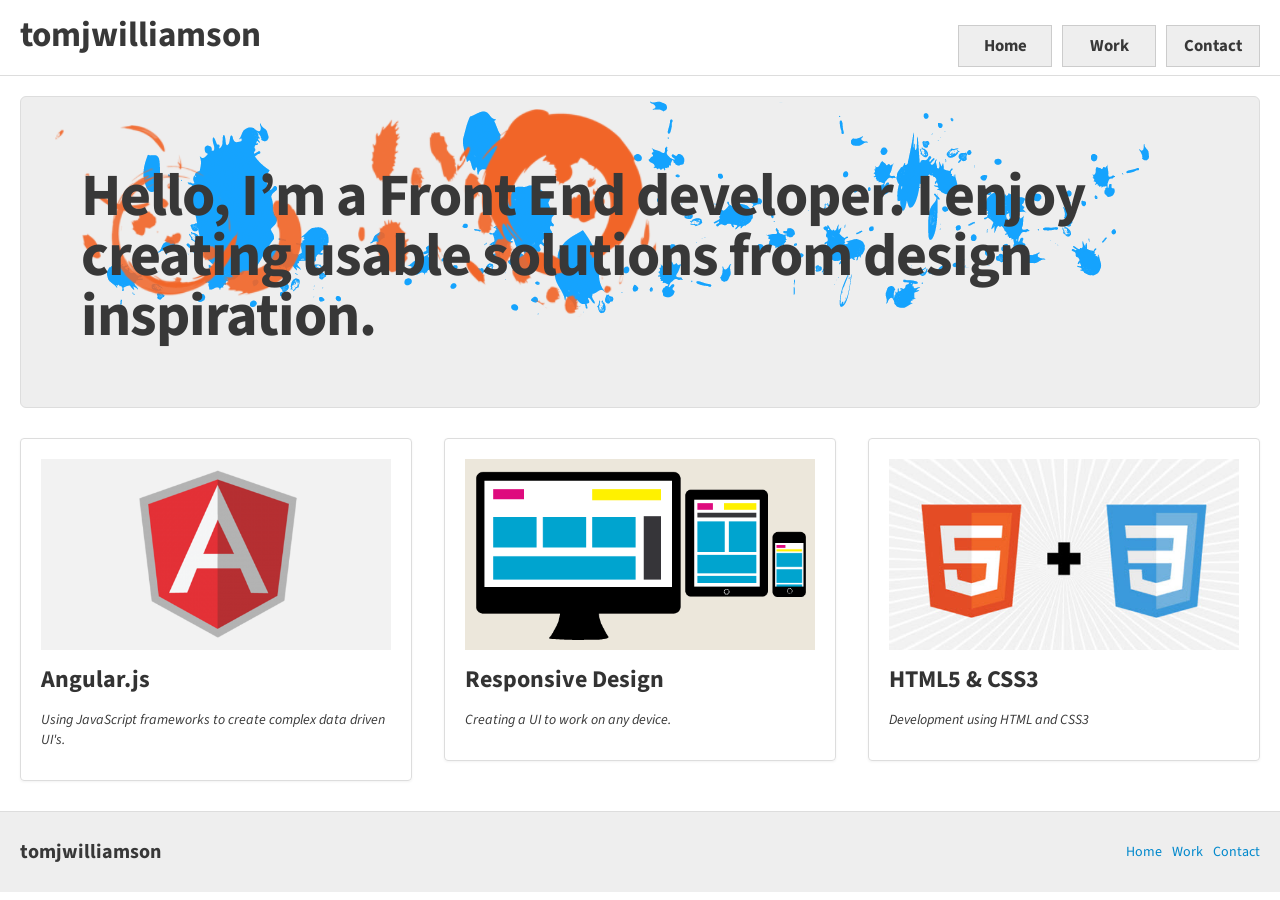
<file: index.html>
<!DOCTYPE HTML>
<html>
<head>
<meta charset="utf-8">
<title>tomjwilliamson - Front End Developer - Home</title>

<meta name="viewport" content="width=device-width, initial-scale=1.0">
<link href='http://fonts.googleapis.com/css?family=Source+Sans+Pro:400,700,400italic,700italic' rel='stylesheet' type='text/css'>

<link rel="stylesheet" href="css/stylesheet.css" type="text/css" />
<script type="text/javascript" src="https://ajax.googleapis.com/ajax/libs/jquery/1.7.1/jquery.min.js"></script>
<script type="text/javascript" src="lib/less-1.3.0.min.js"></script>
<script type="text/javascript" src="lib/bootstrap/js/bootstrap.min.js"></script>
<script type="text/javascript" src="lib/bootstrap/js/bootstrap-collapse.js"></script>
<script type="text/javascript" src="/lib/modernizr.custom.js"></script>

</head>

<body>

	<section class="container-fluid clear indexPageWrapper">
		<div class="row-fluid">
			<div class="span12">
				<div class="row-fluid">
					<header class="header">
						<div class="navbar">
							<span class="pull-left logoText"><a href="/">tomjwilliamson</a></span>
							<div class="navbar-innerEdit pull-right">
								<div class="container">

									 <!-- .btn-navbar is used as the toggle for collapsed navbar content -->
									<!--<a class="btn btn-navbar" data-toggle="collapse" data-target=".nav-collapse">
									<span class="icon-bar"></span>
									<span class="icon-bar"></span>
									<span class="icon-bar"></span>
									</a>

									<div class="nav-collapse">-->
										<ul class="navEdit">
											<li><a href="/">Home</a></li>
											<li class="active"><a href="/work.html">Work</a></li>
											<li><a href="/contact.html">Contact</a></li>
										</ul>
									<!--</div>-->
								</div>
							</div>
						</div>
					</header>

					<div class="hero-unit">
						<h1>Hello, I’m a Front End developer. I enjoy creating usable solutions from design inspiration.</h1>
					</div>

					<ul class="thumbnails">
						<li class="span4">
							<div class="thumbnail">
								<img src="images/angular.png" alt="Angular logo" />
								<h3>Angular.js</h3>
								<p>Using JavaScript frameworks to create complex data driven UI's.</p>
							</div>
						</li>
						<li class="span4">
							<div class="thumbnail">
								<img src="images/responsive-web-design.png" alt="responsive design" />
								<h3>Responsive Design</h3>
								<p>Creating a UI to work on any device.</p>
							</div>
						</li>
						<li class="span4">
							<div class="thumbnail">
								<img src="images/html5Css3.png" alt="html5 css3" />
								<h3>HTML5 &amp; CSS3</h3>
								<p>Development using HTML and CSS3</p>
							</div>
						</li>

					</ul>


				</div>
			</div>
		</div>
	</section>
	<footer class="clear footer">
		<div class="container-fluid">
			<div class="row-fluid">
				<div class="span3">
					<span>tomjwilliamson</span>
				</div>
				<div class="span9">
					<ul class="nav pull-right">
						<li class="active"><a href="/">Home</a></li>
						<li><a href="/work.html">Work</a></li>
						<li><a href="/contact.html">Contact</a></li>
					</ul>
				</div>
			</div>
		</div>
	</footer>



</body>
</html>
</file>
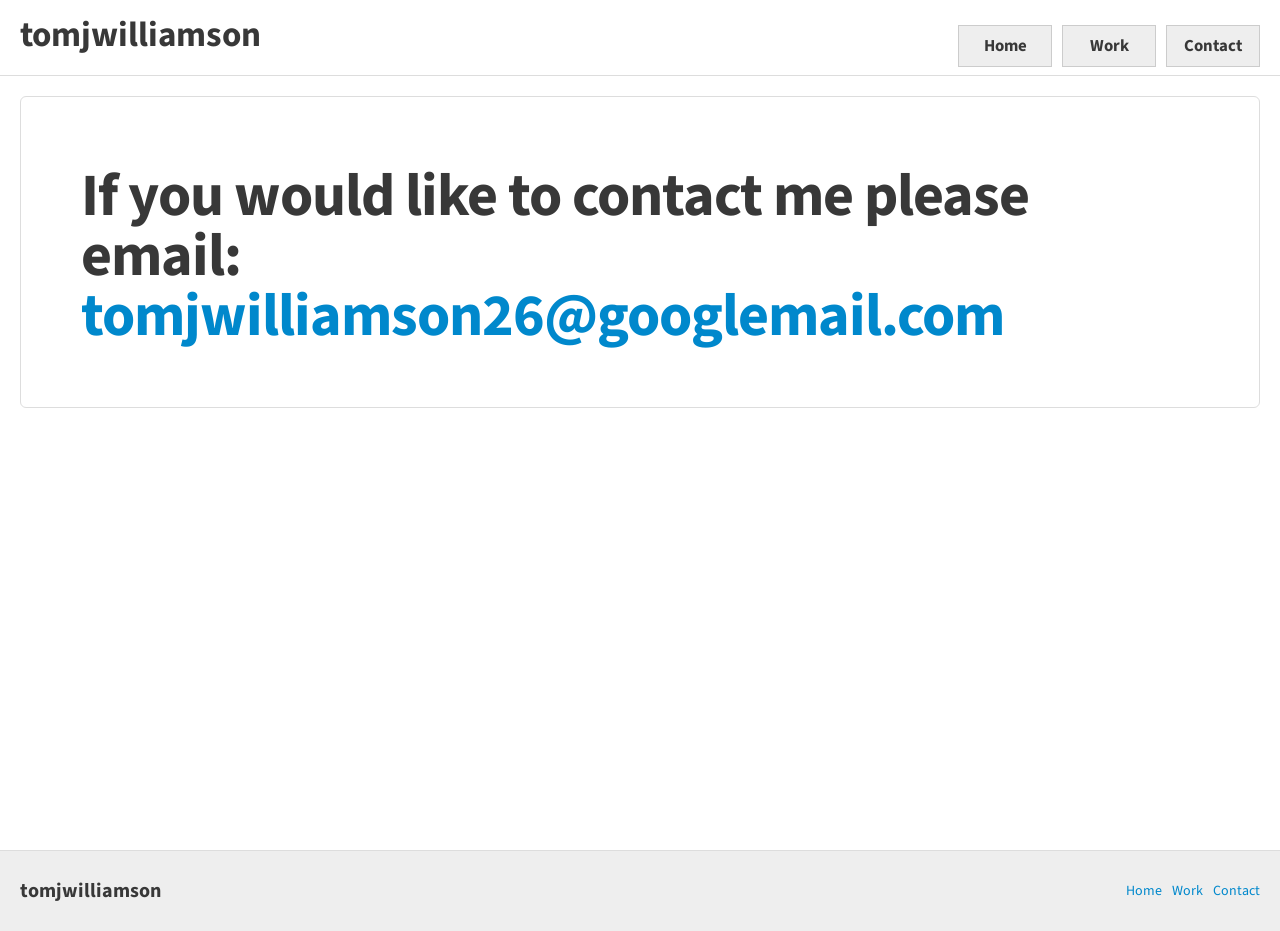
<file: contact.html>
<!DOCTYPE HTML>
<html>
<head>
<meta charset="utf-8">
<title>tomjwilliamson - Front End Developer - Home</title>

<meta name="viewport" content="width=device-width, initial-scale=1.0">
<link href='http://fonts.googleapis.com/css?family=Source+Sans+Pro:400,700,400italic,700italic' rel='stylesheet' type='text/css'>

<link rel="stylesheet" href="css/stylesheet.css" type="text/css" />
<script type="text/javascript" src="https://ajax.googleapis.com/ajax/libs/jquery/1.7.1/jquery.min.js"></script>
<script type="text/javascript" src="lib/less-1.3.0.min.js"></script>
<script type="text/javascript" src="lib/bootstrap/js/bootstrap.min.js"></script>
<script type="text/javascript" src="lib/bootstrap/js/bootstrap-collapse.js"></script>
<script type="text/javascript" src="/lib/modernizr.custom.js"></script>

</head>

<body>
	<div class="wrap">	
	<section class="container-fluid clear">
		<div class="row-fluid">
			<div class="span12">				
				<div class="row-fluid">
					<header class="header">				
						<div class="navbar">
							<span class="pull-left logoText"><a href="/">tomjwilliamson</a></span>
							<div class="navbar-innerEdit pull-right">
								<div class="container">
									
									 <!-- .btn-navbar is used as the toggle for collapsed navbar content -->
									<!--<a class="btn btn-navbar" data-toggle="collapse" data-target=".nav-collapse">
									<span class="icon-bar"></span>
									<span class="icon-bar"></span>
									<span class="icon-bar"></span>
									</a>
									
									<div class="nav-collapse">-->
										<ul class="navEdit">
											<li><a href="/">Home</a></li>
											<li class="active"><a href="/work.html">Work</a></li>
											<li><a href="/contact.html">Contact</a></li>
										</ul>
									<!--</div>-->
								</div>
							</div>
						</div>
					</header>
					
					
					<div class="hero-unit contactPage">
						<h1>If you would like to contact me please email:<br />
						<a href="mailto:tomjwilliamson26@googlemail.com">tomjwilliamson26@googlemail.com</a></h1>
					</div>
					
					
					
					
					
				</div>
			</div>
		</div>
	</section>
	</div>
	<footer class="clear footer">
		<div class="container-fluid">
			<div class="row-fluid">
				<div class="span3">
					<span>tomjwilliamson</span>
				</div>
				<div class="span9">
					<ul class="nav pull-right">
						<li class="active"><a href="/">Home</a></li>
						<li><a href="/work.html">Work</a></li>
						<li><a href="/contact.html">Contact</a></li>
					</ul>
				</div>
			</div>
		</div>
	</footer>



</body>
</html>
</file>
<file: css/stylesheet.css>
article,aside,details,figcaption,figure,footer,header,hgroup,nav,section{display:block;}
audio,canvas,video{display:inline-block;*display:inline;*zoom:1;}
audio:not([controls]){display:none;}
html{font-size:100%;-webkit-text-size-adjust:100%;-ms-text-size-adjust:100%;}
a:focus{outline:thin dotted #333;outline:5px auto -webkit-focus-ring-color;outline-offset:-2px;}
a:hover,a:active{outline:0;}
sub,sup{position:relative;font-size:75%;line-height:0;vertical-align:baseline;}
sup{top:-0.5em;}
sub{bottom:-0.25em;}
img{max-width:100%;height:auto;vertical-align:middle;border:0;-ms-interpolation-mode:bicubic;}
#map_canvas img{max-width:none;}
button,input,select,textarea{margin:0;font-size:100%;vertical-align:middle;}
button,input{*overflow:visible;line-height:normal;}
button::-moz-focus-inner,input::-moz-focus-inner{padding:0;border:0;}
button,input[type="button"],input[type="reset"],input[type="submit"]{cursor:pointer;-webkit-appearance:button;}
input[type="search"]{-webkit-box-sizing:content-box;-moz-box-sizing:content-box;box-sizing:content-box;-webkit-appearance:textfield;}
input[type="search"]::-webkit-search-decoration,input[type="search"]::-webkit-search-cancel-button{-webkit-appearance:none;}
textarea{overflow:auto;vertical-align:top;}
.clearfix{*zoom:1;}.clearfix:before,.clearfix:after{display:table;content:"";line-height:0;}
.clearfix:after{clear:both;}
.hide-text{font:0/0 a;color:transparent;text-shadow:none;background-color:transparent;border:0;}
.input-block-level{display:block;width:100%;min-height:30px;-webkit-box-sizing:border-box;-moz-box-sizing:border-box;box-sizing:border-box;}
body{margin:0;font-family:"Helvetica Neue",Helvetica,Arial,sans-serif;font-size:14px;line-height:20px;color:#333333;background-color:#ffffff;}
a{color:#0088cc;text-decoration:none;}
a:hover{color:#005580;text-decoration:underline;}
.img-rounded{-webkit-border-radius:6px;-moz-border-radius:6px;border-radius:6px;}
.img-polaroid{padding:4px;background-color:#fff;border:1px solid #ccc;border:1px solid rgba(0, 0, 0, 0.2);-webkit-box-shadow:0 1px 3px rgba(0, 0, 0, 0.1);-moz-box-shadow:0 1px 3px rgba(0, 0, 0, 0.1);box-shadow:0 1px 3px rgba(0, 0, 0, 0.1);}
.img-circle{-webkit-border-radius:500px;-moz-border-radius:500px;border-radius:500px;}
.row{margin-left:-20px;*zoom:1;}.row:before,.row:after{display:table;content:"";line-height:0;}
.row:after{clear:both;}
.row:before,.row:after{display:table;content:"";line-height:0;}
.row:after{clear:both;}
[class*="span"]{float:left;margin-left:20px;}
.container,.navbar-static-top .container,.navbar-fixed-top .container,.navbar-fixed-bottom .container{width:940px;}
.span12{width:940px;}
.span11{width:860px;}
.span10{width:780px;}
.span9{width:700px;}
.span8{width:620px;}
.span7{width:540px;}
.span6{width:460px;}
.span5{width:380px;}
.span4{width:300px;}
.span3{width:220px;}
.span2{width:140px;}
.span1{width:60px;}
.offset12{margin-left:980px;}
.offset11{margin-left:900px;}
.offset10{margin-left:820px;}
.offset9{margin-left:740px;}
.offset8{margin-left:660px;}
.offset7{margin-left:580px;}
.offset6{margin-left:500px;}
.offset5{margin-left:420px;}
.offset4{margin-left:340px;}
.offset3{margin-left:260px;}
.offset2{margin-left:180px;}
.offset1{margin-left:100px;}
.row{margin-left:-20px;*zoom:1;}.row:before,.row:after{display:table;content:"";line-height:0;}
.row:after{clear:both;}
.row:before,.row:after{display:table;content:"";line-height:0;}
.row:after{clear:both;}
[class*="span"]{float:left;margin-left:20px;}
.container,.navbar-static-top .container,.navbar-fixed-top .container,.navbar-fixed-bottom .container{width:940px;}
.span12{width:940px;}
.span11{width:860px;}
.span10{width:780px;}
.span9{width:700px;}
.span8{width:620px;}
.span7{width:540px;}
.span6{width:460px;}
.span5{width:380px;}
.span4{width:300px;}
.span3{width:220px;}
.span2{width:140px;}
.span1{width:60px;}
.offset12{margin-left:980px;}
.offset11{margin-left:900px;}
.offset10{margin-left:820px;}
.offset9{margin-left:740px;}
.offset8{margin-left:660px;}
.offset7{margin-left:580px;}
.offset6{margin-left:500px;}
.offset5{margin-left:420px;}
.offset4{margin-left:340px;}
.offset3{margin-left:260px;}
.offset2{margin-left:180px;}
.offset1{margin-left:100px;}
.row-fluid{width:100%;*zoom:1;}.row-fluid:before,.row-fluid:after{display:table;content:"";line-height:0;}
.row-fluid:after{clear:both;}
.row-fluid:before,.row-fluid:after{display:table;content:"";line-height:0;}
.row-fluid:after{clear:both;}
.row-fluid [class*="span"]{display:block;width:100%;min-height:30px;-webkit-box-sizing:border-box;-moz-box-sizing:border-box;box-sizing:border-box;float:left;margin-left:2.127659574468085%;*margin-left:2.074468085106383%;}
.row-fluid [class*="span"]:first-child{margin-left:0;}
.row-fluid .span12{width:100%;*width:99.94680851063829%;}
.row-fluid .span11{width:91.48936170212765%;*width:91.43617021276594%;}
.row-fluid .span10{width:82.97872340425532%;*width:82.92553191489361%;}
.row-fluid .span9{width:74.46808510638297%;*width:74.41489361702126%;}
.row-fluid .span8{width:65.95744680851064%;*width:65.90425531914893%;}
.row-fluid .span7{width:57.44680851063829%;*width:57.39361702127659%;}
.row-fluid .span6{width:48.93617021276595%;*width:48.88297872340425%;}
.row-fluid .span5{width:40.42553191489362%;*width:40.37234042553192%;}
.row-fluid .span4{width:31.914893617021278%;*width:31.861702127659576%;}
.row-fluid .span3{width:23.404255319148934%;*width:23.351063829787233%;}
.row-fluid .span2{width:14.893617021276595%;*width:14.840425531914894%;}
.row-fluid .span1{width:6.382978723404255%;*width:6.329787234042553%;}
.row-fluid .offset12{margin-left:104.25531914893617%;*margin-left:104.14893617021275%;}
.row-fluid .offset12:first-child{margin-left:102.12765957446808%;*margin-left:102.02127659574467%;}
.row-fluid .offset11{margin-left:95.74468085106382%;*margin-left:95.6382978723404%;}
.row-fluid .offset11:first-child{margin-left:93.61702127659574%;*margin-left:93.51063829787232%;}
.row-fluid .offset10{margin-left:87.23404255319149%;*margin-left:87.12765957446807%;}
.row-fluid .offset10:first-child{margin-left:85.1063829787234%;*margin-left:84.99999999999999%;}
.row-fluid .offset9{margin-left:78.72340425531914%;*margin-left:78.61702127659572%;}
.row-fluid .offset9:first-child{margin-left:76.59574468085106%;*margin-left:76.48936170212764%;}
.row-fluid .offset8{margin-left:70.2127659574468%;*margin-left:70.10638297872339%;}
.row-fluid .offset8:first-child{margin-left:68.08510638297872%;*margin-left:67.9787234042553%;}
.row-fluid .offset7{margin-left:61.70212765957446%;*margin-left:61.59574468085106%;}
.row-fluid .offset7:first-child{margin-left:59.574468085106375%;*margin-left:59.46808510638297%;}
.row-fluid .offset6{margin-left:53.191489361702125%;*margin-left:53.085106382978715%;}
.row-fluid .offset6:first-child{margin-left:51.063829787234035%;*margin-left:50.95744680851063%;}
.row-fluid .offset5{margin-left:44.68085106382979%;*margin-left:44.57446808510638%;}
.row-fluid .offset5:first-child{margin-left:42.5531914893617%;*margin-left:42.4468085106383%;}
.row-fluid .offset4{margin-left:36.170212765957444%;*margin-left:36.06382978723405%;}
.row-fluid .offset4:first-child{margin-left:34.04255319148936%;*margin-left:33.93617021276596%;}
.row-fluid .offset3{margin-left:27.659574468085104%;*margin-left:27.5531914893617%;}
.row-fluid .offset3:first-child{margin-left:25.53191489361702%;*margin-left:25.425531914893618%;}
.row-fluid .offset2{margin-left:19.148936170212764%;*margin-left:19.04255319148936%;}
.row-fluid .offset2:first-child{margin-left:17.02127659574468%;*margin-left:16.914893617021278%;}
.row-fluid .offset1{margin-left:10.638297872340425%;*margin-left:10.53191489361702%;}
.row-fluid .offset1:first-child{margin-left:8.51063829787234%;*margin-left:8.404255319148938%;}
.row-fluid{width:100%;*zoom:1;}.row-fluid:before,.row-fluid:after{display:table;content:"";line-height:0;}
.row-fluid:after{clear:both;}
.row-fluid:before,.row-fluid:after{display:table;content:"";line-height:0;}
.row-fluid:after{clear:both;}
.row-fluid [class*="span"]{display:block;width:100%;min-height:30px;-webkit-box-sizing:border-box;-moz-box-sizing:border-box;box-sizing:border-box;float:left;margin-left:2.127659574468085%;*margin-left:2.074468085106383%;}
.row-fluid [class*="span"]:first-child{margin-left:0;}
.row-fluid .span12{width:100%;*width:99.94680851063829%;}
.row-fluid .span11{width:91.48936170212765%;*width:91.43617021276594%;}
.row-fluid .span10{width:82.97872340425532%;*width:82.92553191489361%;}
.row-fluid .span9{width:74.46808510638297%;*width:74.41489361702126%;}
.row-fluid .span8{width:65.95744680851064%;*width:65.90425531914893%;}
.row-fluid .span7{width:57.44680851063829%;*width:57.39361702127659%;}
.row-fluid .span6{width:48.93617021276595%;*width:48.88297872340425%;}
.row-fluid .span5{width:40.42553191489362%;*width:40.37234042553192%;}
.row-fluid .span4{width:31.914893617021278%;*width:31.861702127659576%;}
.row-fluid .span3{width:23.404255319148934%;*width:23.351063829787233%;}
.row-fluid .span2{width:14.893617021276595%;*width:14.840425531914894%;}
.row-fluid .span1{width:6.382978723404255%;*width:6.329787234042553%;}
.row-fluid .offset12{margin-left:104.25531914893617%;*margin-left:104.14893617021275%;}
.row-fluid .offset12:first-child{margin-left:102.12765957446808%;*margin-left:102.02127659574467%;}
.row-fluid .offset11{margin-left:95.74468085106382%;*margin-left:95.6382978723404%;}
.row-fluid .offset11:first-child{margin-left:93.61702127659574%;*margin-left:93.51063829787232%;}
.row-fluid .offset10{margin-left:87.23404255319149%;*margin-left:87.12765957446807%;}
.row-fluid .offset10:first-child{margin-left:85.1063829787234%;*margin-left:84.99999999999999%;}
.row-fluid .offset9{margin-left:78.72340425531914%;*margin-left:78.61702127659572%;}
.row-fluid .offset9:first-child{margin-left:76.59574468085106%;*margin-left:76.48936170212764%;}
.row-fluid .offset8{margin-left:70.2127659574468%;*margin-left:70.10638297872339%;}
.row-fluid .offset8:first-child{margin-left:68.08510638297872%;*margin-left:67.9787234042553%;}
.row-fluid .offset7{margin-left:61.70212765957446%;*margin-left:61.59574468085106%;}
.row-fluid .offset7:first-child{margin-left:59.574468085106375%;*margin-left:59.46808510638297%;}
.row-fluid .offset6{margin-left:53.191489361702125%;*margin-left:53.085106382978715%;}
.row-fluid .offset6:first-child{margin-left:51.063829787234035%;*margin-left:50.95744680851063%;}
.row-fluid .offset5{margin-left:44.68085106382979%;*margin-left:44.57446808510638%;}
.row-fluid .offset5:first-child{margin-left:42.5531914893617%;*margin-left:42.4468085106383%;}
.row-fluid .offset4{margin-left:36.170212765957444%;*margin-left:36.06382978723405%;}
.row-fluid .offset4:first-child{margin-left:34.04255319148936%;*margin-left:33.93617021276596%;}
.row-fluid .offset3{margin-left:27.659574468085104%;*margin-left:27.5531914893617%;}
.row-fluid .offset3:first-child{margin-left:25.53191489361702%;*margin-left:25.425531914893618%;}
.row-fluid .offset2{margin-left:19.148936170212764%;*margin-left:19.04255319148936%;}
.row-fluid .offset2:first-child{margin-left:17.02127659574468%;*margin-left:16.914893617021278%;}
.row-fluid .offset1{margin-left:10.638297872340425%;*margin-left:10.53191489361702%;}
.row-fluid .offset1:first-child{margin-left:8.51063829787234%;*margin-left:8.404255319148938%;}
[class*="span"].hide,.row-fluid [class*="span"].hide{display:none;}
[class*="span"].pull-right,.row-fluid [class*="span"].pull-right{float:right;}
.container{margin-right:auto;margin-left:auto;*zoom:1;}.container:before,.container:after{display:table;content:"";line-height:0;}
.container:after{clear:both;}
.container:before,.container:after{display:table;content:"";line-height:0;}
.container:after{clear:both;}
.container:before,.container:after{display:table;content:"";line-height:0;}
.container:after{clear:both;}
.container:before,.container:after{display:table;content:"";line-height:0;}
.container:after{clear:both;}
.container-fluid{padding-right:20px;padding-left:20px;*zoom:1;}.container-fluid:before,.container-fluid:after{display:table;content:"";line-height:0;}
.container-fluid:after{clear:both;}
.container-fluid:before,.container-fluid:after{display:table;content:"";line-height:0;}
.container-fluid:after{clear:both;}
p{margin:0 0 10px;}
.lead{margin-bottom:20px;font-size:20px;font-weight:200;line-height:30px;}
small{font-size:85%;}
strong{font-weight:bold;}
em{font-style:italic;}
cite{font-style:normal;}
.muted{color:#999999;}
h1,h2,h3,h4,h5,h6{margin:10px 0;font-family:inherit;font-weight:bold;line-height:1;color:inherit;text-rendering:optimizelegibility;}h1 small,h2 small,h3 small,h4 small,h5 small,h6 small{font-weight:normal;line-height:1;color:#999999;}
h1{font-size:36px;line-height:40px;}
h2{font-size:30px;line-height:40px;}
h3{font-size:24px;line-height:40px;}
h4{font-size:18px;line-height:20px;}
h5{font-size:14px;line-height:20px;}
h6{font-size:12px;line-height:20px;}
h1 small{font-size:24px;}
h2 small{font-size:18px;}
h3 small{font-size:14px;}
h4 small{font-size:14px;}
.page-header{padding-bottom:9px;margin:20px 0 30px;border-bottom:1px solid #eeeeee;}
ul,ol{padding:0;margin:0 0 10px 25px;}
ul ul,ul ol,ol ol,ol ul{margin-bottom:0;}
li{line-height:20px;}
ul.unstyled,ol.unstyled{margin-left:0;list-style:none;}
dl{margin-bottom:20px;}
dt,dd{line-height:20px;}
dt{font-weight:bold;}
dd{margin-left:10px;}
.dl-horizontal dt{float:left;width:120px;clear:left;text-align:right;overflow:hidden;text-overflow:ellipsis;white-space:nowrap;}
.dl-horizontal dd{margin-left:130px;}
hr{margin:20px 0;border:0;border-top:1px solid #eeeeee;border-bottom:1px solid #ffffff;}
abbr[title]{cursor:help;border-bottom:1px dotted #999999;}
abbr.initialism{font-size:90%;text-transform:uppercase;}
blockquote{padding:0 0 0 15px;margin:0 0 20px;border-left:5px solid #eeeeee;}blockquote p{margin-bottom:0;font-size:16px;font-weight:300;line-height:25px;}
blockquote small{display:block;line-height:20px;color:#999999;}blockquote small:before{content:'\2014 \00A0';}
blockquote.pull-right{float:right;padding-right:15px;padding-left:0;border-right:5px solid #eeeeee;border-left:0;}blockquote.pull-right p,blockquote.pull-right small{text-align:right;}
blockquote.pull-right small:before{content:'';}
blockquote.pull-right small:after{content:'\00A0 \2014';}
q:before,q:after,blockquote:before,blockquote:after{content:"";}
address{display:block;margin-bottom:20px;font-style:normal;line-height:20px;}
code,pre{padding:0 3px 2px;font-family:Monaco,Menlo,Consolas,"Courier New",monospace;font-size:12px;color:#333333;-webkit-border-radius:3px;-moz-border-radius:3px;border-radius:3px;}
code{padding:2px 4px;color:#d14;background-color:#f7f7f9;border:1px solid #e1e1e8;}
pre{display:block;padding:9.5px;margin:0 0 10px;font-size:13px;line-height:20px;word-break:break-all;word-wrap:break-word;white-space:pre;white-space:pre-wrap;background-color:#f5f5f5;border:1px solid #ccc;border:1px solid rgba(0, 0, 0, 0.15);-webkit-border-radius:4px;-moz-border-radius:4px;border-radius:4px;}pre.prettyprint{margin-bottom:20px;}
pre code{padding:0;color:inherit;background-color:transparent;border:0;}
.pre-scrollable{max-height:340px;overflow-y:scroll;}
form{margin:0 0 20px;}
fieldset{padding:0;margin:0;border:0;}
legend{display:block;width:100%;padding:0;margin-bottom:20px;font-size:21px;line-height:40px;color:#333333;border:0;border-bottom:1px solid #e5e5e5;}legend small{font-size:15px;color:#999999;}
label,input,button,select,textarea{font-size:14px;font-weight:normal;line-height:20px;}
input,button,select,textarea{font-family:"Helvetica Neue",Helvetica,Arial,sans-serif;}
label{display:block;margin-bottom:5px;}
select,textarea,input[type="text"],input[type="password"],input[type="datetime"],input[type="datetime-local"],input[type="date"],input[type="month"],input[type="time"],input[type="week"],input[type="number"],input[type="email"],input[type="url"],input[type="search"],input[type="tel"],input[type="color"],.uneditable-input{display:inline-block;height:20px;padding:4px 6px;margin-bottom:9px;font-size:14px;line-height:20px;color:#555555;-webkit-border-radius:3px;-moz-border-radius:3px;border-radius:3px;}
input,textarea{width:210px;}
textarea{height:auto;}
textarea,input[type="text"],input[type="password"],input[type="datetime"],input[type="datetime-local"],input[type="date"],input[type="month"],input[type="time"],input[type="week"],input[type="number"],input[type="email"],input[type="url"],input[type="search"],input[type="tel"],input[type="color"],.uneditable-input{background-color:#ffffff;border:1px solid #cccccc;-webkit-box-shadow:inset 0 1px 1px rgba(0, 0, 0, 0.075);-moz-box-shadow:inset 0 1px 1px rgba(0, 0, 0, 0.075);box-shadow:inset 0 1px 1px rgba(0, 0, 0, 0.075);-webkit-transition:border linear .2s, box-shadow linear .2s;-moz-transition:border linear .2s, box-shadow linear .2s;-o-transition:border linear .2s, box-shadow linear .2s;transition:border linear .2s, box-shadow linear .2s;}textarea:focus,input[type="text"]:focus,input[type="password"]:focus,input[type="datetime"]:focus,input[type="datetime-local"]:focus,input[type="date"]:focus,input[type="month"]:focus,input[type="time"]:focus,input[type="week"]:focus,input[type="number"]:focus,input[type="email"]:focus,input[type="url"]:focus,input[type="search"]:focus,input[type="tel"]:focus,input[type="color"]:focus,.uneditable-input:focus{border-color:rgba(82, 168, 236, 0.8);outline:0;outline:thin dotted \9;-webkit-box-shadow:inset 0 1px 1px rgba(0,0,0,.075), 0 0 8px rgba(82,168,236,.6);-moz-box-shadow:inset 0 1px 1px rgba(0,0,0,.075), 0 0 8px rgba(82,168,236,.6);box-shadow:inset 0 1px 1px rgba(0,0,0,.075), 0 0 8px rgba(82,168,236,.6);}
input[type="radio"],input[type="checkbox"]{margin:4px 0 0;*margin-top:0;margin-top:1px \9;line-height:normal;cursor:pointer;}
input[type="file"],input[type="image"],input[type="submit"],input[type="reset"],input[type="button"],input[type="radio"],input[type="checkbox"]{width:auto;}
select,input[type="file"]{height:30px;*margin-top:4px;line-height:30px;}
select{width:220px;border:1px solid #bbb;background-color:#ffffff;}
select[multiple],select[size]{height:auto;}
select:focus,input[type="file"]:focus,input[type="radio"]:focus,input[type="checkbox"]:focus{outline:thin dotted #333;outline:5px auto -webkit-focus-ring-color;outline-offset:-2px;}
.uneditable-input,.uneditable-textarea{color:#999999;background-color:#fcfcfc;border-color:#cccccc;-webkit-box-shadow:inset 0 1px 2px rgba(0, 0, 0, 0.025);-moz-box-shadow:inset 0 1px 2px rgba(0, 0, 0, 0.025);box-shadow:inset 0 1px 2px rgba(0, 0, 0, 0.025);cursor:not-allowed;}
.uneditable-input{overflow:hidden;white-space:nowrap;}
.uneditable-textarea{width:auto;height:auto;}
input:-moz-placeholder,textarea:-moz-placeholder{color:#999999;}
input:-ms-input-placeholder,textarea:-ms-input-placeholder{color:#999999;}
input::-webkit-input-placeholder,textarea::-webkit-input-placeholder{color:#999999;}
input:-moz-placeholder,textarea:-moz-placeholder{color:#999999;}
input:-ms-input-placeholder,textarea:-ms-input-placeholder{color:#999999;}
input::-webkit-input-placeholder,textarea::-webkit-input-placeholder{color:#999999;}
.radio,.checkbox{min-height:18px;padding-left:18px;}
.radio input[type="radio"],.checkbox input[type="checkbox"]{float:left;margin-left:-18px;}
.controls>.radio:first-child,.controls>.checkbox:first-child{padding-top:5px;}
.radio.inline,.checkbox.inline{display:inline-block;padding-top:5px;margin-bottom:0;vertical-align:middle;}
.radio.inline+.radio.inline,.checkbox.inline+.checkbox.inline{margin-left:10px;}
.input-mini{width:60px;}
.input-small{width:90px;}
.input-medium{width:150px;}
.input-large{width:210px;}
.input-xlarge{width:270px;}
.input-xxlarge{width:530px;}
input[class*="span"],select[class*="span"],textarea[class*="span"],.uneditable-input[class*="span"],.row-fluid input[class*="span"],.row-fluid select[class*="span"],.row-fluid textarea[class*="span"],.row-fluid .uneditable-input[class*="span"]{float:none;margin-left:0;}
.input-append input[class*="span"],.input-append .uneditable-input[class*="span"],.input-prepend input[class*="span"],.input-prepend .uneditable-input[class*="span"],.row-fluid input[class*="span"],.row-fluid select[class*="span"],.row-fluid textarea[class*="span"],.row-fluid .uneditable-input[class*="span"],.row-fluid .input-prepend [class*="span"],.row-fluid .input-append [class*="span"]{display:inline-block;}
input,textarea,.uneditable-input{margin-left:0;}
.controls-row [class*="span"]+[class*="span"]{margin-left:20px;}
input.span12, textarea.span12, .uneditable-input.span12{width:926px;}
input.span11, textarea.span11, .uneditable-input.span11{width:846px;}
input.span10, textarea.span10, .uneditable-input.span10{width:766px;}
input.span9, textarea.span9, .uneditable-input.span9{width:686px;}
input.span8, textarea.span8, .uneditable-input.span8{width:606px;}
input.span7, textarea.span7, .uneditable-input.span7{width:526px;}
input.span6, textarea.span6, .uneditable-input.span6{width:446px;}
input.span5, textarea.span5, .uneditable-input.span5{width:366px;}
input.span4, textarea.span4, .uneditable-input.span4{width:286px;}
input.span3, textarea.span3, .uneditable-input.span3{width:206px;}
input.span2, textarea.span2, .uneditable-input.span2{width:126px;}
input.span1, textarea.span1, .uneditable-input.span1{width:46px;}
input,textarea,.uneditable-input{margin-left:0;}
.controls-row [class*="span"]+[class*="span"]{margin-left:20px;}
input.span12, textarea.span12, .uneditable-input.span12{width:926px;}
input.span11, textarea.span11, .uneditable-input.span11{width:846px;}
input.span10, textarea.span10, .uneditable-input.span10{width:766px;}
input.span9, textarea.span9, .uneditable-input.span9{width:686px;}
input.span8, textarea.span8, .uneditable-input.span8{width:606px;}
input.span7, textarea.span7, .uneditable-input.span7{width:526px;}
input.span6, textarea.span6, .uneditable-input.span6{width:446px;}
input.span5, textarea.span5, .uneditable-input.span5{width:366px;}
input.span4, textarea.span4, .uneditable-input.span4{width:286px;}
input.span3, textarea.span3, .uneditable-input.span3{width:206px;}
input.span2, textarea.span2, .uneditable-input.span2{width:126px;}
input.span1, textarea.span1, .uneditable-input.span1{width:46px;}
.controls-row{*zoom:1;}.controls-row:before,.controls-row:after{display:table;content:"";line-height:0;}
.controls-row:after{clear:both;}
.controls-row:before,.controls-row:after{display:table;content:"";line-height:0;}
.controls-row:after{clear:both;}
.controls-row [class*="span"]{float:left;}
input[disabled],select[disabled],textarea[disabled],input[readonly],select[readonly],textarea[readonly]{cursor:not-allowed;background-color:#eeeeee;}
input[type="radio"][disabled],input[type="checkbox"][disabled],input[type="radio"][readonly],input[type="checkbox"][readonly]{background-color:transparent;}
.control-group.warning>label,.control-group.warning .help-block,.control-group.warning .help-inline{color:#c09853;}
.control-group.warning .checkbox,.control-group.warning .radio,.control-group.warning input,.control-group.warning select,.control-group.warning textarea{color:#c09853;border-color:#c09853;-webkit-box-shadow:inset 0 1px 1px rgba(0, 0, 0, 0.075);-moz-box-shadow:inset 0 1px 1px rgba(0, 0, 0, 0.075);box-shadow:inset 0 1px 1px rgba(0, 0, 0, 0.075);}.control-group.warning .checkbox:focus,.control-group.warning .radio:focus,.control-group.warning input:focus,.control-group.warning select:focus,.control-group.warning textarea:focus{border-color:#a47e3c;-webkit-box-shadow:inset 0 1px 1px rgba(0, 0, 0, 0.075),0 0 6px #dbc59e;-moz-box-shadow:inset 0 1px 1px rgba(0, 0, 0, 0.075),0 0 6px #dbc59e;box-shadow:inset 0 1px 1px rgba(0, 0, 0, 0.075),0 0 6px #dbc59e;}
.control-group.warning .input-prepend .add-on,.control-group.warning .input-append .add-on{color:#c09853;background-color:#fcf8e3;border-color:#c09853;}
.control-group.warning>label,.control-group.warning .help-block,.control-group.warning .help-inline{color:#c09853;}
.control-group.warning .checkbox,.control-group.warning .radio,.control-group.warning input,.control-group.warning select,.control-group.warning textarea{color:#c09853;border-color:#c09853;-webkit-box-shadow:inset 0 1px 1px rgba(0, 0, 0, 0.075);-moz-box-shadow:inset 0 1px 1px rgba(0, 0, 0, 0.075);box-shadow:inset 0 1px 1px rgba(0, 0, 0, 0.075);}.control-group.warning .checkbox:focus,.control-group.warning .radio:focus,.control-group.warning input:focus,.control-group.warning select:focus,.control-group.warning textarea:focus{border-color:#a47e3c;-webkit-box-shadow:inset 0 1px 1px rgba(0, 0, 0, 0.075),0 0 6px #dbc59e;-moz-box-shadow:inset 0 1px 1px rgba(0, 0, 0, 0.075),0 0 6px #dbc59e;box-shadow:inset 0 1px 1px rgba(0, 0, 0, 0.075),0 0 6px #dbc59e;}
.control-group.warning .input-prepend .add-on,.control-group.warning .input-append .add-on{color:#c09853;background-color:#fcf8e3;border-color:#c09853;}
.control-group.error>label,.control-group.error .help-block,.control-group.error .help-inline{color:#b94a48;}
.control-group.error .checkbox,.control-group.error .radio,.control-group.error input,.control-group.error select,.control-group.error textarea{color:#b94a48;border-color:#b94a48;-webkit-box-shadow:inset 0 1px 1px rgba(0, 0, 0, 0.075);-moz-box-shadow:inset 0 1px 1px rgba(0, 0, 0, 0.075);box-shadow:inset 0 1px 1px rgba(0, 0, 0, 0.075);}.control-group.error .checkbox:focus,.control-group.error .radio:focus,.control-group.error input:focus,.control-group.error select:focus,.control-group.error textarea:focus{border-color:#953b39;-webkit-box-shadow:inset 0 1px 1px rgba(0, 0, 0, 0.075),0 0 6px #d59392;-moz-box-shadow:inset 0 1px 1px rgba(0, 0, 0, 0.075),0 0 6px #d59392;box-shadow:inset 0 1px 1px rgba(0, 0, 0, 0.075),0 0 6px #d59392;}
.control-group.error .input-prepend .add-on,.control-group.error .input-append .add-on{color:#b94a48;background-color:#f2dede;border-color:#b94a48;}
.control-group.error>label,.control-group.error .help-block,.control-group.error .help-inline{color:#b94a48;}
.control-group.error .checkbox,.control-group.error .radio,.control-group.error input,.control-group.error select,.control-group.error textarea{color:#b94a48;border-color:#b94a48;-webkit-box-shadow:inset 0 1px 1px rgba(0, 0, 0, 0.075);-moz-box-shadow:inset 0 1px 1px rgba(0, 0, 0, 0.075);box-shadow:inset 0 1px 1px rgba(0, 0, 0, 0.075);}.control-group.error .checkbox:focus,.control-group.error .radio:focus,.control-group.error input:focus,.control-group.error select:focus,.control-group.error textarea:focus{border-color:#953b39;-webkit-box-shadow:inset 0 1px 1px rgba(0, 0, 0, 0.075),0 0 6px #d59392;-moz-box-shadow:inset 0 1px 1px rgba(0, 0, 0, 0.075),0 0 6px #d59392;box-shadow:inset 0 1px 1px rgba(0, 0, 0, 0.075),0 0 6px #d59392;}
.control-group.error .input-prepend .add-on,.control-group.error .input-append .add-on{color:#b94a48;background-color:#f2dede;border-color:#b94a48;}
.control-group.success>label,.control-group.success .help-block,.control-group.success .help-inline{color:#468847;}
.control-group.success .checkbox,.control-group.success .radio,.control-group.success input,.control-group.success select,.control-group.success textarea{color:#468847;border-color:#468847;-webkit-box-shadow:inset 0 1px 1px rgba(0, 0, 0, 0.075);-moz-box-shadow:inset 0 1px 1px rgba(0, 0, 0, 0.075);box-shadow:inset 0 1px 1px rgba(0, 0, 0, 0.075);}.control-group.success .checkbox:focus,.control-group.success .radio:focus,.control-group.success input:focus,.control-group.success select:focus,.control-group.success textarea:focus{border-color:#356635;-webkit-box-shadow:inset 0 1px 1px rgba(0, 0, 0, 0.075),0 0 6px #7aba7b;-moz-box-shadow:inset 0 1px 1px rgba(0, 0, 0, 0.075),0 0 6px #7aba7b;box-shadow:inset 0 1px 1px rgba(0, 0, 0, 0.075),0 0 6px #7aba7b;}
.control-group.success .input-prepend .add-on,.control-group.success .input-append .add-on{color:#468847;background-color:#dff0d8;border-color:#468847;}
.control-group.success>label,.control-group.success .help-block,.control-group.success .help-inline{color:#468847;}
.control-group.success .checkbox,.control-group.success .radio,.control-group.success input,.control-group.success select,.control-group.success textarea{color:#468847;border-color:#468847;-webkit-box-shadow:inset 0 1px 1px rgba(0, 0, 0, 0.075);-moz-box-shadow:inset 0 1px 1px rgba(0, 0, 0, 0.075);box-shadow:inset 0 1px 1px rgba(0, 0, 0, 0.075);}.control-group.success .checkbox:focus,.control-group.success .radio:focus,.control-group.success input:focus,.control-group.success select:focus,.control-group.success textarea:focus{border-color:#356635;-webkit-box-shadow:inset 0 1px 1px rgba(0, 0, 0, 0.075),0 0 6px #7aba7b;-moz-box-shadow:inset 0 1px 1px rgba(0, 0, 0, 0.075),0 0 6px #7aba7b;box-shadow:inset 0 1px 1px rgba(0, 0, 0, 0.075),0 0 6px #7aba7b;}
.control-group.success .input-prepend .add-on,.control-group.success .input-append .add-on{color:#468847;background-color:#dff0d8;border-color:#468847;}
input:focus:required:invalid,textarea:focus:required:invalid,select:focus:required:invalid{color:#b94a48;border-color:#ee5f5b;}input:focus:required:invalid:focus,textarea:focus:required:invalid:focus,select:focus:required:invalid:focus{border-color:#e9322d;-webkit-box-shadow:0 0 6px #f8b9b7;-moz-box-shadow:0 0 6px #f8b9b7;box-shadow:0 0 6px #f8b9b7;}
.form-actions{padding:19px 20px 20px;margin-top:20px;margin-bottom:20px;background-color:#f5f5f5;border-top:1px solid #e5e5e5;*zoom:1;}.form-actions:before,.form-actions:after{display:table;content:"";line-height:0;}
.form-actions:after{clear:both;}
.form-actions:before,.form-actions:after{display:table;content:"";line-height:0;}
.form-actions:after{clear:both;}
.help-block,.help-inline{color:#595959;}
.help-block{display:block;margin-bottom:10px;}
.help-inline{display:inline-block;*display:inline;*zoom:1;vertical-align:middle;padding-left:5px;}
.input-append,.input-prepend{margin-bottom:5px;font-size:0;white-space:nowrap;}.input-append input,.input-prepend input,.input-append select,.input-prepend select,.input-append .uneditable-input,.input-prepend .uneditable-input{position:relative;margin-bottom:0;*margin-left:0;font-size:14px;vertical-align:top;-webkit-border-radius:0 3px 3px 0;-moz-border-radius:0 3px 3px 0;border-radius:0 3px 3px 0;}.input-append input:focus,.input-prepend input:focus,.input-append select:focus,.input-prepend select:focus,.input-append .uneditable-input:focus,.input-prepend .uneditable-input:focus{z-index:2;}
.input-append .add-on,.input-prepend .add-on{display:inline-block;width:auto;height:20px;min-width:16px;padding:4px 5px;font-size:14px;font-weight:normal;line-height:20px;text-align:center;text-shadow:0 1px 0 #ffffff;background-color:#eeeeee;border:1px solid #ccc;}
.input-append .add-on,.input-prepend .add-on,.input-append .btn,.input-prepend .btn{margin-left:-1px;vertical-align:top;-webkit-border-radius:0;-moz-border-radius:0;border-radius:0;}
.input-append .active,.input-prepend .active{background-color:#a9dba9;border-color:#46a546;}
.input-prepend .add-on,.input-prepend .btn{margin-right:-1px;}
.input-prepend .add-on:first-child,.input-prepend .btn:first-child{-webkit-border-radius:3px 0 0 3px;-moz-border-radius:3px 0 0 3px;border-radius:3px 0 0 3px;}
.input-append input,.input-append select,.input-append .uneditable-input{-webkit-border-radius:3px 0 0 3px;-moz-border-radius:3px 0 0 3px;border-radius:3px 0 0 3px;}
.input-append .add-on:last-child,.input-append .btn:last-child{-webkit-border-radius:0 3px 3px 0;-moz-border-radius:0 3px 3px 0;border-radius:0 3px 3px 0;}
.input-prepend.input-append input,.input-prepend.input-append select,.input-prepend.input-append .uneditable-input{-webkit-border-radius:0;-moz-border-radius:0;border-radius:0;}
.input-prepend.input-append .add-on:first-child,.input-prepend.input-append .btn:first-child{margin-right:-1px;-webkit-border-radius:3px 0 0 3px;-moz-border-radius:3px 0 0 3px;border-radius:3px 0 0 3px;}
.input-prepend.input-append .add-on:last-child,.input-prepend.input-append .btn:last-child{margin-left:-1px;-webkit-border-radius:0 3px 3px 0;-moz-border-radius:0 3px 3px 0;border-radius:0 3px 3px 0;}
input.search-query{padding-right:14px;padding-right:4px \9;padding-left:14px;padding-left:4px \9;margin-bottom:0;-webkit-border-radius:15px;-moz-border-radius:15px;border-radius:15px;}
.form-search .input-append .search-query,.form-search .input-prepend .search-query{-webkit-border-radius:0;-moz-border-radius:0;border-radius:0;}
.form-search .input-append .search-query{-webkit-border-radius:14px 0 0 14px;-moz-border-radius:14px 0 0 14px;border-radius:14px 0 0 14px;}
.form-search .input-append .btn{-webkit-border-radius:0 14px 14px 0;-moz-border-radius:0 14px 14px 0;border-radius:0 14px 14px 0;}
.form-search .input-prepend .search-query{-webkit-border-radius:0 14px 14px 0;-moz-border-radius:0 14px 14px 0;border-radius:0 14px 14px 0;}
.form-search .input-prepend .btn{-webkit-border-radius:14px 0 0 14px;-moz-border-radius:14px 0 0 14px;border-radius:14px 0 0 14px;}
.form-search input,.form-inline input,.form-horizontal input,.form-search textarea,.form-inline textarea,.form-horizontal textarea,.form-search select,.form-inline select,.form-horizontal select,.form-search .help-inline,.form-inline .help-inline,.form-horizontal .help-inline,.form-search .uneditable-input,.form-inline .uneditable-input,.form-horizontal .uneditable-input,.form-search .input-prepend,.form-inline .input-prepend,.form-horizontal .input-prepend,.form-search .input-append,.form-inline .input-append,.form-horizontal .input-append{display:inline-block;*display:inline;*zoom:1;margin-bottom:0;vertical-align:middle;}
.form-search .hide,.form-inline .hide,.form-horizontal .hide{display:none;}
.form-search label,.form-inline label,.form-search .btn-group,.form-inline .btn-group{display:inline-block;}
.form-search .input-append,.form-inline .input-append,.form-search .input-prepend,.form-inline .input-prepend{margin-bottom:0;}
.form-search .radio,.form-search .checkbox,.form-inline .radio,.form-inline .checkbox{padding-left:0;margin-bottom:0;vertical-align:middle;}
.form-search .radio input[type="radio"],.form-search .checkbox input[type="checkbox"],.form-inline .radio input[type="radio"],.form-inline .checkbox input[type="checkbox"]{float:left;margin-right:3px;margin-left:0;}
.control-group{margin-bottom:10px;}
legend+.control-group{margin-top:20px;-webkit-margin-top-collapse:separate;}
.form-horizontal .control-group{margin-bottom:20px;*zoom:1;}.form-horizontal .control-group:before,.form-horizontal .control-group:after{display:table;content:"";line-height:0;}
.form-horizontal .control-group:after{clear:both;}
.form-horizontal .control-group:before,.form-horizontal .control-group:after{display:table;content:"";line-height:0;}
.form-horizontal .control-group:after{clear:both;}
.form-horizontal .control-label{float:left;width:140px;padding-top:5px;text-align:right;}
.form-horizontal .controls{*display:inline-block;*padding-left:20px;margin-left:160px;*margin-left:0;}.form-horizontal .controls:first-child{*padding-left:160px;}
.form-horizontal .help-block{margin-top:10px;margin-bottom:0;}
.form-horizontal .form-actions{padding-left:160px;}
table{max-width:100%;background-color:transparent;border-collapse:collapse;border-spacing:0;}
.table{width:100%;margin-bottom:20px;}.table th,.table td{padding:8px;line-height:20px;text-align:left;vertical-align:top;border-top:1px solid #dddddd;}
.table th{font-weight:bold;}
.table thead th{vertical-align:bottom;}
.table caption+thead tr:first-child th,.table caption+thead tr:first-child td,.table colgroup+thead tr:first-child th,.table colgroup+thead tr:first-child td,.table thead:first-child tr:first-child th,.table thead:first-child tr:first-child td{border-top:0;}
.table tbody+tbody{border-top:2px solid #dddddd;}
.table-condensed th,.table-condensed td{padding:4px 5px;}
.table-bordered{border:1px solid #dddddd;border-collapse:separate;*border-collapse:collapse;border-left:0;-webkit-border-radius:4px;-moz-border-radius:4px;border-radius:4px;}.table-bordered th,.table-bordered td{border-left:1px solid #dddddd;}
.table-bordered caption+thead tr:first-child th,.table-bordered caption+tbody tr:first-child th,.table-bordered caption+tbody tr:first-child td,.table-bordered colgroup+thead tr:first-child th,.table-bordered colgroup+tbody tr:first-child th,.table-bordered colgroup+tbody tr:first-child td,.table-bordered thead:first-child tr:first-child th,.table-bordered tbody:first-child tr:first-child th,.table-bordered tbody:first-child tr:first-child td{border-top:0;}
.table-bordered thead:first-child tr:first-child th:first-child,.table-bordered tbody:first-child tr:first-child td:first-child{-webkit-border-top-left-radius:4px;border-top-left-radius:4px;-moz-border-radius-topleft:4px;}
.table-bordered thead:first-child tr:first-child th:last-child,.table-bordered tbody:first-child tr:first-child td:last-child{-webkit-border-top-right-radius:4px;border-top-right-radius:4px;-moz-border-radius-topright:4px;}
.table-bordered thead:last-child tr:last-child th:first-child,.table-bordered tbody:last-child tr:last-child td:first-child,.table-bordered tfoot:last-child tr:last-child td:first-child{-webkit-border-radius:0 0 0 4px;-moz-border-radius:0 0 0 4px;border-radius:0 0 0 4px;-webkit-border-bottom-left-radius:4px;border-bottom-left-radius:4px;-moz-border-radius-bottomleft:4px;}
.table-bordered thead:last-child tr:last-child th:last-child,.table-bordered tbody:last-child tr:last-child td:last-child,.table-bordered tfoot:last-child tr:last-child td:last-child{-webkit-border-bottom-right-radius:4px;border-bottom-right-radius:4px;-moz-border-radius-bottomright:4px;}
.table-bordered caption+thead tr:first-child th:first-child,.table-bordered caption+tbody tr:first-child td:first-child,.table-bordered colgroup+thead tr:first-child th:first-child,.table-bordered colgroup+tbody tr:first-child td:first-child{-webkit-border-top-left-radius:4px;border-top-left-radius:4px;-moz-border-radius-topleft:4px;}
.table-bordered caption+thead tr:first-child th:last-child,.table-bordered caption+tbody tr:first-child td:last-child,.table-bordered colgroup+thead tr:first-child th:last-child,.table-bordered colgroup+tbody tr:first-child td:last-child{-webkit-border-top-right-radius:4px;border-top-right-radius:4px;-moz-border-right-topleft:4px;}
.table-striped tbody tr:nth-child(odd) td,.table-striped tbody tr:nth-child(odd) th{background-color:#f9f9f9;}
.table-hover tbody tr:hover td,.table-hover tbody tr:hover th{background-color:#f5f5f5;}
table [class*=span],.row-fluid table [class*=span]{display:table-cell;float:none;margin-left:0;}
table .span1{float:none;width:44px;margin-left:0;}
table .span2{float:none;width:124px;margin-left:0;}
table .span3{float:none;width:204px;margin-left:0;}
table .span4{float:none;width:284px;margin-left:0;}
table .span5{float:none;width:364px;margin-left:0;}
table .span6{float:none;width:444px;margin-left:0;}
table .span7{float:none;width:524px;margin-left:0;}
table .span8{float:none;width:604px;margin-left:0;}
table .span9{float:none;width:684px;margin-left:0;}
table .span10{float:none;width:764px;margin-left:0;}
table .span11{float:none;width:844px;margin-left:0;}
table .span12{float:none;width:924px;margin-left:0;}
table .span13{float:none;width:1004px;margin-left:0;}
table .span14{float:none;width:1084px;margin-left:0;}
table .span15{float:none;width:1164px;margin-left:0;}
table .span16{float:none;width:1244px;margin-left:0;}
table .span17{float:none;width:1324px;margin-left:0;}
table .span18{float:none;width:1404px;margin-left:0;}
table .span19{float:none;width:1484px;margin-left:0;}
table .span20{float:none;width:1564px;margin-left:0;}
table .span21{float:none;width:1644px;margin-left:0;}
table .span22{float:none;width:1724px;margin-left:0;}
table .span23{float:none;width:1804px;margin-left:0;}
table .span24{float:none;width:1884px;margin-left:0;}
.table tbody tr.success td{background-color:#dff0d8;}
.table tbody tr.error td{background-color:#f2dede;}
.table tbody tr.info td{background-color:#d9edf7;}
@font-face{font-family:'FontAwesome';src:url('../../font/fontawesome-webfont.eot');src:url('../../font/fontawesome-webfont.eot?#iefix') format('embedded-opentype'),url('../../font/fontawesome-webfont.woff') format('woff'),url('../../font/fontawesome-webfont.ttf') format('truetype'),url('../../font/fontawesome-webfont.svg#FontAwesome') format('svg');font-weight:normal;font-style:normal;}[class^="icon-"]:before,[class*=" icon-"]:before{font-family:FontAwesome;font-weight:normal;font-style:normal;display:inline-block;text-decoration:inherit;}
a [class^="icon-"],a [class*=" icon-"]{display:inline-block;text-decoration:inherit;}
.icon-large:before{vertical-align:middle;font-size:1.3333333333333333em;}
.btn [class^="icon-"],.nav-tabs [class^="icon-"],.btn [class*=" icon-"],.nav-tabs [class*=" icon-"]{line-height:.9em;}
li [class^="icon-"],li [class*=" icon-"]{display:inline-block;width:1.25em;text-align:center;}
li .icon-large:before,li .icon-large:before{width:1.875em;}
ul.icons{list-style-type:none;margin-left:2em;text-indent:-0.8em;}ul.icons li [class^="icon-"],ul.icons li [class*=" icon-"]{width:.8em;}
ul.icons li .icon-large:before,ul.icons li .icon-large:before{vertical-align:initial;}
.icon-glass:before{content:"\f000";}
.icon-music:before{content:"\f001";}
.icon-search:before{content:"\f002";}
.icon-envelope:before{content:"\f003";}
.icon-heart:before{content:"\f004";}
.icon-star:before{content:"\f005";}
.icon-star-empty:before{content:"\f006";}
.icon-user:before{content:"\f007";}
.icon-film:before{content:"\f008";}
.icon-th-large:before{content:"\f009";}
.icon-th:before{content:"\f00a";}
.icon-th-list:before{content:"\f00b";}
.icon-ok:before{content:"\f00c";}
.icon-remove:before{content:"\f00d";}
.icon-zoom-in:before{content:"\f00e";}
.icon-zoom-out:before{content:"\f010";}
.icon-off:before{content:"\f011";}
.icon-signal:before{content:"\f012";}
.icon-cog:before{content:"\f013";}
.icon-trash:before{content:"\f014";}
.icon-home:before{content:"\f015";}
.icon-file:before{content:"\f016";}
.icon-time:before{content:"\f017";}
.icon-road:before{content:"\f018";}
.icon-download-alt:before{content:"\f019";}
.icon-download:before{content:"\f01a";}
.icon-upload:before{content:"\f01b";}
.icon-inbox:before{content:"\f01c";}
.icon-play-circle:before{content:"\f01d";}
.icon-repeat:before{content:"\f01e";}
.icon-refresh:before{content:"\f021";}
.icon-list-alt:before{content:"\f022";}
.icon-lock:before{content:"\f023";}
.icon-flag:before{content:"\f024";}
.icon-headphones:before{content:"\f025";}
.icon-volume-off:before{content:"\f026";}
.icon-volume-down:before{content:"\f027";}
.icon-volume-up:before{content:"\f028";}
.icon-qrcode:before{content:"\f029";}
.icon-barcode:before{content:"\f02a";}
.icon-tag:before{content:"\f02b";}
.icon-tags:before{content:"\f02c";}
.icon-book:before{content:"\f02d";}
.icon-bookmark:before{content:"\f02e";}
.icon-print:before{content:"\f02f";}
.icon-camera:before{content:"\f030";}
.icon-font:before{content:"\f031";}
.icon-bold:before{content:"\f032";}
.icon-italic:before{content:"\f033";}
.icon-text-height:before{content:"\f034";}
.icon-text-width:before{content:"\f035";}
.icon-align-left:before{content:"\f036";}
.icon-align-center:before{content:"\f037";}
.icon-align-right:before{content:"\f038";}
.icon-align-justify:before{content:"\f039";}
.icon-list:before{content:"\f03a";}
.icon-indent-left:before{content:"\f03b";}
.icon-indent-right:before{content:"\f03c";}
.icon-facetime-video:before{content:"\f03d";}
.icon-picture:before{content:"\f03e";}
.icon-pencil:before{content:"\f040";}
.icon-map-marker:before{content:"\f041";}
.icon-adjust:before{content:"\f042";}
.icon-tint:before{content:"\f043";}
.icon-edit:before{content:"\f044";}
.icon-share:before{content:"\f045";}
.icon-check:before{content:"\f046";}
.icon-move:before{content:"\f047";}
.icon-step-backward:before{content:"\f048";}
.icon-fast-backward:before{content:"\f049";}
.icon-backward:before{content:"\f04a";}
.icon-play:before{content:"\f04b";}
.icon-pause:before{content:"\f04c";}
.icon-stop:before{content:"\f04d";}
.icon-forward:before{content:"\f04e";}
.icon-fast-forward:before{content:"\f050";}
.icon-step-forward:before{content:"\f051";}
.icon-eject:before{content:"\f052";}
.icon-chevron-left:before{content:"\f053";}
.icon-chevron-right:before{content:"\f054";}
.icon-plus-sign:before{content:"\f055";}
.icon-minus-sign:before{content:"\f056";}
.icon-remove-sign:before{content:"\f057";}
.icon-ok-sign:before{content:"\f058";}
.icon-question-sign:before{content:"\f059";}
.icon-info-sign:before{content:"\f05a";}
.icon-screenshot:before{content:"\f05b";}
.icon-remove-circle:before{content:"\f05c";}
.icon-ok-circle:before{content:"\f05d";}
.icon-ban-circle:before{content:"\f05e";}
.icon-arrow-left:before{content:"\f060";}
.icon-arrow-right:before{content:"\f061";}
.icon-arrow-up:before{content:"\f062";}
.icon-arrow-down:before{content:"\f063";}
.icon-share-alt:before{content:"\f064";}
.icon-resize-full:before{content:"\f065";}
.icon-resize-small:before{content:"\f066";}
.icon-plus:before{content:"\f067";}
.icon-minus:before{content:"\f068";}
.icon-asterisk:before{content:"\f069";}
.icon-exclamation-sign:before{content:"\f06a";}
.icon-gift:before{content:"\f06b";}
.icon-leaf:before{content:"\f06c";}
.icon-fire:before{content:"\f06d";}
.icon-eye-open:before{content:"\f06e";}
.icon-eye-close:before{content:"\f070";}
.icon-warning-sign:before{content:"\f071";}
.icon-plane:before{content:"\f072";}
.icon-calendar:before{content:"\f073";}
.icon-random:before{content:"\f074";}
.icon-comment:before{content:"\f075";}
.icon-magnet:before{content:"\f076";}
.icon-chevron-up:before{content:"\f077";}
.icon-chevron-down:before{content:"\f078";}
.icon-retweet:before{content:"\f079";}
.icon-shopping-cart:before{content:"\f07a";}
.icon-folder-close:before{content:"\f07b";}
.icon-folder-open:before{content:"\f07c";}
.icon-resize-vertical:before{content:"\f07d";}
.icon-resize-horizontal:before{content:"\f07e";}
.icon-bar-chart:before{content:"\f080";}
.icon-twitter-sign:before{content:"\f081";}
.icon-facebook-sign:before{content:"\f082";}
.icon-camera-retro:before{content:"\f083";}
.icon-key:before{content:"\f084";}
.icon-cogs:before{content:"\f085";}
.icon-comments:before{content:"\f086";}
.icon-thumbs-up:before{content:"\f087";}
.icon-thumbs-down:before{content:"\f088";}
.icon-star-half:before{content:"\f089";}
.icon-heart-empty:before{content:"\f08a";}
.icon-signout:before{content:"\f08b";}
.icon-linkedin-sign:before{content:"\f08c";}
.icon-pushpin:before{content:"\f08d";}
.icon-external-link:before{content:"\f08e";}
.icon-signin:before{content:"\f090";}
.icon-trophy:before{content:"\f091";}
.icon-github-sign:before{content:"\f092";}
.icon-upload-alt:before{content:"\f093";}
.icon-lemon:before{content:"\f094";}
.icon-phone:before{content:"\f095";}
.icon-check-empty:before{content:"\f096";}
.icon-bookmark-empty:before{content:"\f097";}
.icon-phone-sign:before{content:"\f098";}
.icon-twitter:before{content:"\f099";}
.icon-facebook:before{content:"\f09a";}
.icon-github:before{content:"\f09b";}
.icon-unlock:before{content:"\f09c";}
.icon-credit-card:before{content:"\f09d";}
.icon-rss:before{content:"\f09e";}
.icon-hdd:before{content:"\f0a0";}
.icon-bullhorn:before{content:"\f0a1";}
.icon-bell:before{content:"\f0a2";}
.icon-certificate:before{content:"\f0a3";}
.icon-hand-right:before{content:"\f0a4";}
.icon-hand-left:before{content:"\f0a5";}
.icon-hand-up:before{content:"\f0a6";}
.icon-hand-down:before{content:"\f0a7";}
.icon-circle-arrow-left:before{content:"\f0a8";}
.icon-circle-arrow-right:before{content:"\f0a9";}
.icon-circle-arrow-up:before{content:"\f0aa";}
.icon-circle-arrow-down:before{content:"\f0ab";}
.icon-globe:before{content:"\f0ac";}
.icon-wrench:before{content:"\f0ad";}
.icon-tasks:before{content:"\f0ae";}
.icon-filter:before{content:"\f0b0";}
.icon-briefcase:before{content:"\f0b1";}
.icon-fullscreen:before{content:"\f0b2";}
.icon-group:before{content:"\f0c0";}
.icon-link:before{content:"\f0c1";}
.icon-cloud:before{content:"\f0c2";}
.icon-beaker:before{content:"\f0c3";}
.icon-cut:before{content:"\f0c4";}
.icon-copy:before{content:"\f0c5";}
.icon-paper-clip:before{content:"\f0c6";}
.icon-save:before{content:"\f0c7";}
.icon-sign-blank:before{content:"\f0c8";}
.icon-reorder:before{content:"\f0c9";}
.icon-list-ul:before{content:"\f0ca";}
.icon-list-ol:before{content:"\f0cb";}
.icon-strikethrough:before{content:"\f0cc";}
.icon-underline:before{content:"\f0cd";}
.icon-table:before{content:"\f0ce";}
.icon-magic:before{content:"\f0d0";}
.icon-truck:before{content:"\f0d1";}
.icon-pinterest:before{content:"\f0d2";}
.icon-pinterest-sign:before{content:"\f0d3";}
.icon-google-plus-sign:before{content:"\f0d4";}
.icon-google-plus:before{content:"\f0d5";}
.icon-money:before{content:"\f0d6";}
.icon-caret-down:before{content:"\f0d7";}
.icon-caret-up:before{content:"\f0d8";}
.icon-caret-left:before{content:"\f0d9";}
.icon-caret-right:before{content:"\f0da";}
.icon-columns:before{content:"\f0db";}
.icon-sort:before{content:"\f0dc";}
.icon-sort-down:before{content:"\f0dd";}
.icon-sort-up:before{content:"\f0de";}
.icon-envelope-alt:before{content:"\f0e0";}
.icon-linkedin:before{content:"\f0e1";}
.icon-undo:before{content:"\f0e2";}
.icon-legal:before{content:"\f0e3";}
.icon-dashboard:before{content:"\f0e4";}
.icon-comment-alt:before{content:"\f0e5";}
.icon-comments-alt:before{content:"\f0e6";}
.icon-bolt:before{content:"\f0e7";}
.icon-sitemap:before{content:"\f0e8";}
.icon-umbrella:before{content:"\f0e9";}
.icon-paste:before{content:"\f0ea";}
.icon-user-md:before{content:"\f200";}
.dropup,.dropdown{position:relative;}
.dropdown-toggle{*margin-bottom:-3px;}
.dropdown-toggle:active,.open .dropdown-toggle{outline:0;}
.caret{display:inline-block;width:0;height:0;vertical-align:top;border-top:4px solid #000000;border-right:4px solid transparent;border-left:4px solid transparent;content:"";}
.dropdown .caret{margin-top:8px;margin-left:2px;}
.dropdown-menu{position:absolute;top:100%;left:0;z-index:1000;display:none;float:left;min-width:160px;padding:5px 0;margin:2px 0 0;list-style:none;background-color:#ffffff;border:1px solid #ccc;border:1px solid rgba(0, 0, 0, 0.2);*border-right-width:2px;*border-bottom-width:2px;-webkit-border-radius:6px;-moz-border-radius:6px;border-radius:6px;-webkit-box-shadow:0 5px 10px rgba(0, 0, 0, 0.2);-moz-box-shadow:0 5px 10px rgba(0, 0, 0, 0.2);box-shadow:0 5px 10px rgba(0, 0, 0, 0.2);-webkit-background-clip:padding-box;-moz-background-clip:padding;background-clip:padding-box;}.dropdown-menu.pull-right{right:0;left:auto;}
.dropdown-menu .divider{*width:100%;height:1px;margin:9px 1px;*margin:-5px 0 5px;overflow:hidden;background-color:#e5e5e5;border-bottom:1px solid #ffffff;}
.dropdown-menu a{display:block;padding:3px 20px;clear:both;font-weight:normal;line-height:20px;color:#333333;white-space:nowrap;}
.dropdown-menu li>a:hover,.dropdown-menu li>a:focus,.dropdown-submenu:hover>a{text-decoration:none;color:#ffffff;background-color:#0088cc;background-color:#0081c2;background-image:-moz-linear-gradient(top, #0088cc, #0077b3);background-image:-webkit-gradient(linear, 0 0, 0 100%, from(#0088cc), to(#0077b3));background-image:-webkit-linear-gradient(top, #0088cc, #0077b3);background-image:-o-linear-gradient(top, #0088cc, #0077b3);background-image:linear-gradient(to bottom, #0088cc, #0077b3);background-repeat:repeat-x;filter:progid:DXImageTransform.Microsoft.gradient(startColorstr='#ff0088cc', endColorstr='#ff0077b3', GradientType=0);}
.dropdown-menu .active>a,.dropdown-menu .active>a:hover{color:#ffffff;text-decoration:none;outline:0;background-color:#0088cc;background-color:#0081c2;background-image:-moz-linear-gradient(top, #0088cc, #0077b3);background-image:-webkit-gradient(linear, 0 0, 0 100%, from(#0088cc), to(#0077b3));background-image:-webkit-linear-gradient(top, #0088cc, #0077b3);background-image:-o-linear-gradient(top, #0088cc, #0077b3);background-image:linear-gradient(to bottom, #0088cc, #0077b3);background-repeat:repeat-x;filter:progid:DXImageTransform.Microsoft.gradient(startColorstr='#ff0088cc', endColorstr='#ff0077b3', GradientType=0);}
.dropdown-menu .disabled>a,.dropdown-menu .disabled>a:hover{color:#999999;}
.dropdown-menu .disabled>a:hover{text-decoration:none;background-color:transparent;cursor:default;}
.open{*z-index:1000;}.open>.dropdown-menu{display:block;}
.pull-right>.dropdown-menu{right:0;left:auto;}
.dropup .caret,.navbar-fixed-bottom .dropdown .caret{border-top:0;border-bottom:4px solid #000000;content:"\2191";}
.dropup .dropdown-menu,.navbar-fixed-bottom .dropdown .dropdown-menu{top:auto;bottom:100%;margin-bottom:1px;}
.dropdown-submenu{position:relative;}
.dropdown-submenu>.dropdown-menu{top:0;left:100%;margin-top:-6px;margin-left:-1px;-webkit-border-radius:0 6px 6px 6px;-moz-border-radius:0 6px 6px 6px;border-radius:0 6px 6px 6px;}
.dropdown-submenu:hover .dropdown-menu{display:block;}
.dropdown-submenu>a:after{display:block;content:" ";float:right;width:0;height:0;border-color:transparent;border-style:solid;border-width:5px 0 5px 5px;border-left-color:#cccccc;margin-top:5px;margin-right:-10px;}
.dropdown-submenu:hover>a:after{border-left-color:#ffffff;}
.dropdown .dropdown-menu .nav-header{padding-left:20px;padding-right:20px;}
.typeahead{margin-top:2px;-webkit-border-radius:4px;-moz-border-radius:4px;border-radius:4px;}
.well{min-height:20px;padding:19px;margin-bottom:20px;background-color:#f5f5f5;border:1px solid #e3e3e3;-webkit-border-radius:4px;-moz-border-radius:4px;border-radius:4px;-webkit-box-shadow:inset 0 1px 1px rgba(0, 0, 0, 0.05);-moz-box-shadow:inset 0 1px 1px rgba(0, 0, 0, 0.05);box-shadow:inset 0 1px 1px rgba(0, 0, 0, 0.05);}.well blockquote{border-color:#ddd;border-color:rgba(0, 0, 0, 0.15);}
.well-large{padding:24px;-webkit-border-radius:6px;-moz-border-radius:6px;border-radius:6px;}
.well-small{padding:9px;-webkit-border-radius:3px;-moz-border-radius:3px;border-radius:3px;}
.fade{opacity:0;-webkit-transition:opacity 0.15s linear;-moz-transition:opacity 0.15s linear;-o-transition:opacity 0.15s linear;transition:opacity 0.15s linear;}.fade.in{opacity:1;}
.collapse{position:relative;height:0;overflow:hidden;overflow:visible \9;-webkit-transition:height 0.35s ease;-moz-transition:height 0.35s ease;-o-transition:height 0.35s ease;transition:height 0.35s ease;}.collapse.in{height:auto;}
.close{float:right;font-size:20px;font-weight:bold;line-height:20px;color:#000000;text-shadow:0 1px 0 #ffffff;opacity:0.2;filter:alpha(opacity=20);}.close:hover{color:#000000;text-decoration:none;cursor:pointer;opacity:0.4;filter:alpha(opacity=40);}
button.close{padding:0;cursor:pointer;background:transparent;border:0;-webkit-appearance:none;}
.btn{display:inline-block;*display:inline;*zoom:1;padding:4px 14px;margin-bottom:0;font-size:14px;line-height:20px;*line-height:20px;text-align:center;vertical-align:middle;cursor:pointer;color:#333333;text-shadow:0 1px 1px rgba(255, 255, 255, 0.75);background-color:#f5f5f5;background-image:-moz-linear-gradient(top, #ffffff, #e6e6e6);background-image:-webkit-gradient(linear, 0 0, 0 100%, from(#ffffff), to(#e6e6e6));background-image:-webkit-linear-gradient(top, #ffffff, #e6e6e6);background-image:-o-linear-gradient(top, #ffffff, #e6e6e6);background-image:linear-gradient(to bottom, #ffffff, #e6e6e6);background-repeat:repeat-x;filter:progid:DXImageTransform.Microsoft.gradient(startColorstr='#ffffffff', endColorstr='#ffe6e6e6', GradientType=0);border-color:#e6e6e6 #e6e6e6 #bfbfbf;border-color:rgba(0, 0, 0, 0.1) rgba(0, 0, 0, 0.1) rgba(0, 0, 0, 0.25);*background-color:#e6e6e6;filter:progid:DXImageTransform.Microsoft.gradient(enabled = false);border:1px solid #bbbbbb;*border:0;border-bottom-color:#a2a2a2;-webkit-border-radius:4px;-moz-border-radius:4px;border-radius:4px;*margin-left:.3em;-webkit-box-shadow:inset 0 1px 0 rgba(255,255,255,.2), 0 1px 2px rgba(0,0,0,.05);-moz-box-shadow:inset 0 1px 0 rgba(255,255,255,.2), 0 1px 2px rgba(0,0,0,.05);box-shadow:inset 0 1px 0 rgba(255,255,255,.2), 0 1px 2px rgba(0,0,0,.05);}.btn:hover,.btn:active,.btn.active,.btn.disabled,.btn[disabled]{color:#333333;background-color:#e6e6e6;*background-color:#d9d9d9;}
.btn:active,.btn.active{background-color:#cccccc \9;}
.btn:hover,.btn:active,.btn.active,.btn.disabled,.btn[disabled]{color:#333333;background-color:#e6e6e6;*background-color:#d9d9d9;}
.btn:active,.btn.active{background-color:#cccccc \9;}
.btn:first-child{*margin-left:0;}
.btn:first-child{*margin-left:0;}
.btn:hover{color:#333333;text-decoration:none;background-color:#e6e6e6;*background-color:#d9d9d9;background-position:0 -15px;-webkit-transition:background-position 0.1s linear;-moz-transition:background-position 0.1s linear;-o-transition:background-position 0.1s linear;transition:background-position 0.1s linear;}
.btn:focus{outline:thin dotted #333;outline:5px auto -webkit-focus-ring-color;outline-offset:-2px;}
.btn.active,.btn:active{background-color:#e6e6e6;background-color:#d9d9d9 \9;background-image:none;outline:0;-webkit-box-shadow:inset 0 2px 4px rgba(0,0,0,.15), 0 1px 2px rgba(0,0,0,.05);-moz-box-shadow:inset 0 2px 4px rgba(0,0,0,.15), 0 1px 2px rgba(0,0,0,.05);box-shadow:inset 0 2px 4px rgba(0,0,0,.15), 0 1px 2px rgba(0,0,0,.05);}
.btn.disabled,.btn[disabled]{cursor:default;background-color:#e6e6e6;background-image:none;opacity:0.65;filter:alpha(opacity=65);-webkit-box-shadow:none;-moz-box-shadow:none;box-shadow:none;}
.btn-large{padding:9px 14px;font-size:16px;line-height:normal;-webkit-border-radius:5px;-moz-border-radius:5px;border-radius:5px;}
.btn-large [class^="icon-"]{margin-top:2px;}
.btn-small{padding:3px 9px;font-size:12px;line-height:18px;}
.btn-small [class^="icon-"]{margin-top:0;}
.btn-mini{padding:2px 6px;font-size:11px;line-height:16px;}
.btn-block{display:block;width:100%;padding-left:0;padding-right:0;-webkit-box-sizing:border-box;-moz-box-sizing:border-box;box-sizing:border-box;}
.btn-block+.btn-block{margin-top:5px;}
.btn-primary.active,.btn-warning.active,.btn-danger.active,.btn-success.active,.btn-info.active,.btn-inverse.active{color:rgba(255, 255, 255, 0.75);}
.btn{border-color:#c5c5c5;border-color:rgba(0, 0, 0, 0.15) rgba(0, 0, 0, 0.15) rgba(0, 0, 0, 0.25);}
.btn-primary{color:#ffffff;text-shadow:0 -1px 0 rgba(0, 0, 0, 0.25);background-color:#006dcc;background-image:-moz-linear-gradient(top, #0088cc, #0044cc);background-image:-webkit-gradient(linear, 0 0, 0 100%, from(#0088cc), to(#0044cc));background-image:-webkit-linear-gradient(top, #0088cc, #0044cc);background-image:-o-linear-gradient(top, #0088cc, #0044cc);background-image:linear-gradient(to bottom, #0088cc, #0044cc);background-repeat:repeat-x;filter:progid:DXImageTransform.Microsoft.gradient(startColorstr='#ff0088cc', endColorstr='#ff0044cc', GradientType=0);border-color:#0044cc #0044cc #002a80;border-color:rgba(0, 0, 0, 0.1) rgba(0, 0, 0, 0.1) rgba(0, 0, 0, 0.25);*background-color:#0044cc;filter:progid:DXImageTransform.Microsoft.gradient(enabled = false);}.btn-primary:hover,.btn-primary:active,.btn-primary.active,.btn-primary.disabled,.btn-primary[disabled]{color:#ffffff;background-color:#0044cc;*background-color:#003bb3;}
.btn-primary:active,.btn-primary.active{background-color:#003399 \9;}
.btn-primary:hover,.btn-primary:active,.btn-primary.active,.btn-primary.disabled,.btn-primary[disabled]{color:#ffffff;background-color:#0044cc;*background-color:#003bb3;}
.btn-primary:active,.btn-primary.active{background-color:#003399 \9;}
.btn-warning{color:#ffffff;text-shadow:0 -1px 0 rgba(0, 0, 0, 0.25);background-color:#faa732;background-image:-moz-linear-gradient(top, #fbb450, #f89406);background-image:-webkit-gradient(linear, 0 0, 0 100%, from(#fbb450), to(#f89406));background-image:-webkit-linear-gradient(top, #fbb450, #f89406);background-image:-o-linear-gradient(top, #fbb450, #f89406);background-image:linear-gradient(to bottom, #fbb450, #f89406);background-repeat:repeat-x;filter:progid:DXImageTransform.Microsoft.gradient(startColorstr='#fffbb450', endColorstr='#fff89406', GradientType=0);border-color:#f89406 #f89406 #ad6704;border-color:rgba(0, 0, 0, 0.1) rgba(0, 0, 0, 0.1) rgba(0, 0, 0, 0.25);*background-color:#f89406;filter:progid:DXImageTransform.Microsoft.gradient(enabled = false);}.btn-warning:hover,.btn-warning:active,.btn-warning.active,.btn-warning.disabled,.btn-warning[disabled]{color:#ffffff;background-color:#f89406;*background-color:#df8505;}
.btn-warning:active,.btn-warning.active{background-color:#c67605 \9;}
.btn-warning:hover,.btn-warning:active,.btn-warning.active,.btn-warning.disabled,.btn-warning[disabled]{color:#ffffff;background-color:#f89406;*background-color:#df8505;}
.btn-warning:active,.btn-warning.active{background-color:#c67605 \9;}
.btn-danger{color:#ffffff;text-shadow:0 -1px 0 rgba(0, 0, 0, 0.25);background-color:#da4f49;background-image:-moz-linear-gradient(top, #ee5f5b, #bd362f);background-image:-webkit-gradient(linear, 0 0, 0 100%, from(#ee5f5b), to(#bd362f));background-image:-webkit-linear-gradient(top, #ee5f5b, #bd362f);background-image:-o-linear-gradient(top, #ee5f5b, #bd362f);background-image:linear-gradient(to bottom, #ee5f5b, #bd362f);background-repeat:repeat-x;filter:progid:DXImageTransform.Microsoft.gradient(startColorstr='#ffee5f5b', endColorstr='#ffbd362f', GradientType=0);border-color:#bd362f #bd362f #802420;border-color:rgba(0, 0, 0, 0.1) rgba(0, 0, 0, 0.1) rgba(0, 0, 0, 0.25);*background-color:#bd362f;filter:progid:DXImageTransform.Microsoft.gradient(enabled = false);}.btn-danger:hover,.btn-danger:active,.btn-danger.active,.btn-danger.disabled,.btn-danger[disabled]{color:#ffffff;background-color:#bd362f;*background-color:#a9302a;}
.btn-danger:active,.btn-danger.active{background-color:#942a25 \9;}
.btn-danger:hover,.btn-danger:active,.btn-danger.active,.btn-danger.disabled,.btn-danger[disabled]{color:#ffffff;background-color:#bd362f;*background-color:#a9302a;}
.btn-danger:active,.btn-danger.active{background-color:#942a25 \9;}
.btn-success{color:#ffffff;text-shadow:0 -1px 0 rgba(0, 0, 0, 0.25);background-color:#5bb75b;background-image:-moz-linear-gradient(top, #62c462, #51a351);background-image:-webkit-gradient(linear, 0 0, 0 100%, from(#62c462), to(#51a351));background-image:-webkit-linear-gradient(top, #62c462, #51a351);background-image:-o-linear-gradient(top, #62c462, #51a351);background-image:linear-gradient(to bottom, #62c462, #51a351);background-repeat:repeat-x;filter:progid:DXImageTransform.Microsoft.gradient(startColorstr='#ff62c462', endColorstr='#ff51a351', GradientType=0);border-color:#51a351 #51a351 #387038;border-color:rgba(0, 0, 0, 0.1) rgba(0, 0, 0, 0.1) rgba(0, 0, 0, 0.25);*background-color:#51a351;filter:progid:DXImageTransform.Microsoft.gradient(enabled = false);}.btn-success:hover,.btn-success:active,.btn-success.active,.btn-success.disabled,.btn-success[disabled]{color:#ffffff;background-color:#51a351;*background-color:#499249;}
.btn-success:active,.btn-success.active{background-color:#408140 \9;}
.btn-success:hover,.btn-success:active,.btn-success.active,.btn-success.disabled,.btn-success[disabled]{color:#ffffff;background-color:#51a351;*background-color:#499249;}
.btn-success:active,.btn-success.active{background-color:#408140 \9;}
.btn-info{color:#ffffff;text-shadow:0 -1px 0 rgba(0, 0, 0, 0.25);background-color:#49afcd;background-image:-moz-linear-gradient(top, #5bc0de, #2f96b4);background-image:-webkit-gradient(linear, 0 0, 0 100%, from(#5bc0de), to(#2f96b4));background-image:-webkit-linear-gradient(top, #5bc0de, #2f96b4);background-image:-o-linear-gradient(top, #5bc0de, #2f96b4);background-image:linear-gradient(to bottom, #5bc0de, #2f96b4);background-repeat:repeat-x;filter:progid:DXImageTransform.Microsoft.gradient(startColorstr='#ff5bc0de', endColorstr='#ff2f96b4', GradientType=0);border-color:#2f96b4 #2f96b4 #1f6377;border-color:rgba(0, 0, 0, 0.1) rgba(0, 0, 0, 0.1) rgba(0, 0, 0, 0.25);*background-color:#2f96b4;filter:progid:DXImageTransform.Microsoft.gradient(enabled = false);}.btn-info:hover,.btn-info:active,.btn-info.active,.btn-info.disabled,.btn-info[disabled]{color:#ffffff;background-color:#2f96b4;*background-color:#2a85a0;}
.btn-info:active,.btn-info.active{background-color:#24748c \9;}
.btn-info:hover,.btn-info:active,.btn-info.active,.btn-info.disabled,.btn-info[disabled]{color:#ffffff;background-color:#2f96b4;*background-color:#2a85a0;}
.btn-info:active,.btn-info.active{background-color:#24748c \9;}
.btn-inverse{color:#ffffff;text-shadow:0 -1px 0 rgba(0, 0, 0, 0.25);background-color:#363636;background-image:-moz-linear-gradient(top, #444444, #222222);background-image:-webkit-gradient(linear, 0 0, 0 100%, from(#444444), to(#222222));background-image:-webkit-linear-gradient(top, #444444, #222222);background-image:-o-linear-gradient(top, #444444, #222222);background-image:linear-gradient(to bottom, #444444, #222222);background-repeat:repeat-x;filter:progid:DXImageTransform.Microsoft.gradient(startColorstr='#ff444444', endColorstr='#ff222222', GradientType=0);border-color:#222222 #222222 #000000;border-color:rgba(0, 0, 0, 0.1) rgba(0, 0, 0, 0.1) rgba(0, 0, 0, 0.25);*background-color:#222222;filter:progid:DXImageTransform.Microsoft.gradient(enabled = false);}.btn-inverse:hover,.btn-inverse:active,.btn-inverse.active,.btn-inverse.disabled,.btn-inverse[disabled]{color:#ffffff;background-color:#222222;*background-color:#151515;}
.btn-inverse:active,.btn-inverse.active{background-color:#080808 \9;}
.btn-inverse:hover,.btn-inverse:active,.btn-inverse.active,.btn-inverse.disabled,.btn-inverse[disabled]{color:#ffffff;background-color:#222222;*background-color:#151515;}
.btn-inverse:active,.btn-inverse.active{background-color:#080808 \9;}
button.btn,input[type="submit"].btn{*padding-top:3px;*padding-bottom:3px;}button.btn::-moz-focus-inner,input[type="submit"].btn::-moz-focus-inner{padding:0;border:0;}
button.btn.btn-large,input[type="submit"].btn.btn-large{*padding-top:7px;*padding-bottom:7px;}
button.btn.btn-small,input[type="submit"].btn.btn-small{*padding-top:3px;*padding-bottom:3px;}
button.btn.btn-mini,input[type="submit"].btn.btn-mini{*padding-top:1px;*padding-bottom:1px;}
.btn-link,.btn-link:active{background-color:transparent;background-image:none;-webkit-box-shadow:none;-moz-box-shadow:none;box-shadow:none;}
.btn-link{border-color:transparent;cursor:pointer;color:#0088cc;-webkit-border-radius:0;-moz-border-radius:0;border-radius:0;}
.btn-link:hover{color:#005580;text-decoration:underline;background-color:transparent;}
.btn-group{position:relative;font-size:0;white-space:nowrap;*margin-left:.3em;}.btn-group:first-child{*margin-left:0;}
.btn-group:first-child{*margin-left:0;}
.btn-group+.btn-group{margin-left:5px;}
.btn-toolbar{font-size:0;margin-top:10px;margin-bottom:10px;}.btn-toolbar .btn-group{display:inline-block;*display:inline;*zoom:1;}
.btn-toolbar .btn+.btn,.btn-toolbar .btn-group+.btn,.btn-toolbar .btn+.btn-group{margin-left:5px;}
.btn-group>.btn{position:relative;-webkit-border-radius:0;-moz-border-radius:0;border-radius:0;}
.btn-group>.btn+.btn{margin-left:-1px;}
.btn-group>.btn,.btn-group>.dropdown-menu{font-size:14px;}
.btn-group>.btn-mini{font-size:11px;}
.btn-group>.btn-small{font-size:12px;}
.btn-group>.btn-large{font-size:16px;}
.btn-group>.btn:first-child{margin-left:0;-webkit-border-top-left-radius:4px;-moz-border-radius-topleft:4px;border-top-left-radius:4px;-webkit-border-bottom-left-radius:4px;-moz-border-radius-bottomleft:4px;border-bottom-left-radius:4px;}
.btn-group>.btn:last-child,.btn-group>.dropdown-toggle{-webkit-border-top-right-radius:4px;-moz-border-radius-topright:4px;border-top-right-radius:4px;-webkit-border-bottom-right-radius:4px;-moz-border-radius-bottomright:4px;border-bottom-right-radius:4px;}
.btn-group>.btn.large:first-child{margin-left:0;-webkit-border-top-left-radius:6px;-moz-border-radius-topleft:6px;border-top-left-radius:6px;-webkit-border-bottom-left-radius:6px;-moz-border-radius-bottomleft:6px;border-bottom-left-radius:6px;}
.btn-group>.btn.large:last-child,.btn-group>.large.dropdown-toggle{-webkit-border-top-right-radius:6px;-moz-border-radius-topright:6px;border-top-right-radius:6px;-webkit-border-bottom-right-radius:6px;-moz-border-radius-bottomright:6px;border-bottom-right-radius:6px;}
.btn-group>.btn:hover,.btn-group>.btn:focus,.btn-group>.btn:active,.btn-group>.btn.active{z-index:2;}
.btn-group .dropdown-toggle:active,.btn-group.open .dropdown-toggle{outline:0;}
.btn-group>.btn+.dropdown-toggle{padding-left:8px;padding-right:8px;-webkit-box-shadow:inset 1px 0 0 rgba(255,255,255,.125), inset 0 1px 0 rgba(255,255,255,.2), 0 1px 2px rgba(0,0,0,.05);-moz-box-shadow:inset 1px 0 0 rgba(255,255,255,.125), inset 0 1px 0 rgba(255,255,255,.2), 0 1px 2px rgba(0,0,0,.05);box-shadow:inset 1px 0 0 rgba(255,255,255,.125), inset 0 1px 0 rgba(255,255,255,.2), 0 1px 2px rgba(0,0,0,.05);*padding-top:5px;*padding-bottom:5px;}
.btn-group>.btn-mini+.dropdown-toggle{padding-left:5px;padding-right:5px;*padding-top:2px;*padding-bottom:2px;}
.btn-group>.btn-small+.dropdown-toggle{*padding-top:5px;*padding-bottom:4px;}
.btn-group>.btn-large+.dropdown-toggle{padding-left:12px;padding-right:12px;*padding-top:7px;*padding-bottom:7px;}
.btn-group.open .dropdown-toggle{background-image:none;-webkit-box-shadow:inset 0 2px 4px rgba(0,0,0,.15), 0 1px 2px rgba(0,0,0,.05);-moz-box-shadow:inset 0 2px 4px rgba(0,0,0,.15), 0 1px 2px rgba(0,0,0,.05);box-shadow:inset 0 2px 4px rgba(0,0,0,.15), 0 1px 2px rgba(0,0,0,.05);}
.btn-group.open .btn.dropdown-toggle{background-color:#e6e6e6;}
.btn-group.open .btn-primary.dropdown-toggle{background-color:#0044cc;}
.btn-group.open .btn-warning.dropdown-toggle{background-color:#f89406;}
.btn-group.open .btn-danger.dropdown-toggle{background-color:#bd362f;}
.btn-group.open .btn-success.dropdown-toggle{background-color:#51a351;}
.btn-group.open .btn-info.dropdown-toggle{background-color:#2f96b4;}
.btn-group.open .btn-inverse.dropdown-toggle{background-color:#222222;}
.btn .caret{margin-top:8px;margin-left:0;}
.btn-mini .caret,.btn-small .caret,.btn-large .caret{margin-top:6px;}
.btn-large .caret{border-left-width:5px;border-right-width:5px;border-top-width:5px;}
.dropup .btn-large .caret{border-bottom:5px solid #000000;border-top:0;}
.btn-primary .caret,.btn-warning .caret,.btn-danger .caret,.btn-info .caret,.btn-success .caret,.btn-inverse .caret{border-top-color:#ffffff;border-bottom-color:#ffffff;}
.btn-group-vertical{display:inline-block;*display:inline;*zoom:1;}
.btn-group-vertical .btn{display:block;float:none;width:100%;-webkit-border-radius:0;-moz-border-radius:0;border-radius:0;}
.btn-group-vertical .btn+.btn{margin-left:0;margin-top:-1px;}
.btn-group-vertical .btn:first-child{-webkit-border-radius:4px 4px 0 0;-moz-border-radius:4px 4px 0 0;border-radius:4px 4px 0 0;}
.btn-group-vertical .btn:last-child{-webkit-border-radius:0 0 4px 4px;-moz-border-radius:0 0 4px 4px;border-radius:0 0 4px 4px;}
.btn-group-vertical .btn-large:first-child{-webkit-border-radius:6px 6px 0 0;-moz-border-radius:6px 6px 0 0;border-radius:6px 6px 0 0;}
.btn-group-vertical .btn-large:last-child{-webkit-border-radius:0 0 6px 6px;-moz-border-radius:0 0 6px 6px;border-radius:0 0 6px 6px;}
.alert{padding:8px 35px 8px 14px;margin-bottom:20px;text-shadow:0 1px 0 rgba(255, 255, 255, 0.5);background-color:#fcf8e3;border:1px solid #fbeed5;-webkit-border-radius:4px;-moz-border-radius:4px;border-radius:4px;color:#c09853;}
.alert h4{margin:0;}
.alert .close{position:relative;top:-2px;right:-21px;line-height:20px;}
.alert-success{background-color:#dff0d8;border-color:#d6e9c6;color:#468847;}
.alert-danger,.alert-error{background-color:#f2dede;border-color:#eed3d7;color:#b94a48;}
.alert-info{background-color:#d9edf7;border-color:#bce8f1;color:#3a87ad;}
.alert-block{padding-top:14px;padding-bottom:14px;}
.alert-block>p,.alert-block>ul{margin-bottom:0;}
.alert-block p+p{margin-top:5px;}
.nav{margin-left:0;margin-bottom:20px;list-style:none;}
.nav>li>a{display:block;}
.nav>li>a:hover{text-decoration:none;background-color:#eeeeee;}
.nav>.pull-right{float:right;}
.nav-header{display:block;padding:3px 15px;font-size:11px;font-weight:bold;line-height:20px;color:#999999;text-shadow:0 1px 0 rgba(255, 255, 255, 0.5);text-transform:uppercase;}
.nav li+.nav-header{margin-top:9px;}
.nav-list{padding-left:15px;padding-right:15px;margin-bottom:0;}
.nav-list>li>a,.nav-list .nav-header{margin-left:-15px;margin-right:-15px;text-shadow:0 1px 0 rgba(255, 255, 255, 0.5);}
.nav-list>li>a{padding:3px 15px;}
.nav-list>.active>a,.nav-list>.active>a:hover{color:#ffffff;text-shadow:0 -1px 0 rgba(0, 0, 0, 0.2);background-color:#0088cc;}
.nav-list [class^="icon-"]{margin-right:2px;}
.nav-list .divider{*width:100%;height:1px;margin:9px 1px;*margin:-5px 0 5px;overflow:hidden;background-color:#e5e5e5;border-bottom:1px solid #ffffff;}
.nav-tabs,.nav-pills{*zoom:1;}.nav-tabs:before,.nav-pills:before,.nav-tabs:after,.nav-pills:after{display:table;content:"";line-height:0;}
.nav-tabs:after,.nav-pills:after{clear:both;}
.nav-tabs:before,.nav-pills:before,.nav-tabs:after,.nav-pills:after{display:table;content:"";line-height:0;}
.nav-tabs:after,.nav-pills:after{clear:both;}
.nav-tabs>li,.nav-pills>li{float:left;}
.nav-tabs>li>a,.nav-pills>li>a{padding-right:12px;padding-left:12px;margin-right:2px;line-height:14px;}
.nav-tabs{border-bottom:1px solid #ddd;}
.nav-tabs>li{margin-bottom:-1px;}
.nav-tabs>li>a{padding-top:8px;padding-bottom:8px;line-height:20px;border:1px solid transparent;-webkit-border-radius:4px 4px 0 0;-moz-border-radius:4px 4px 0 0;border-radius:4px 4px 0 0;}.nav-tabs>li>a:hover{border-color:#eeeeee #eeeeee #dddddd;}
.nav-tabs>.active>a,.nav-tabs>.active>a:hover{color:#555555;background-color:#ffffff;border:1px solid #ddd;border-bottom-color:transparent;cursor:default;}
.nav-pills>li>a{padding-top:8px;padding-bottom:8px;margin-top:2px;margin-bottom:2px;-webkit-border-radius:5px;-moz-border-radius:5px;border-radius:5px;}
.nav-pills>.active>a,.nav-pills>.active>a:hover{color:#ffffff;background-color:#0088cc;}
.nav-stacked>li{float:none;}
.nav-stacked>li>a{margin-right:0;}
.nav-tabs.nav-stacked{border-bottom:0;}
.nav-tabs.nav-stacked>li>a{border:1px solid #ddd;-webkit-border-radius:0;-moz-border-radius:0;border-radius:0;}
.nav-tabs.nav-stacked>li:first-child>a{-webkit-border-top-right-radius:4px;-moz-border-radius-topright:4px;border-top-right-radius:4px;-webkit-border-top-left-radius:4px;-moz-border-radius-topleft:4px;border-top-left-radius:4px;}
.nav-tabs.nav-stacked>li:last-child>a{-webkit-border-bottom-right-radius:4px;-moz-border-radius-bottomright:4px;border-bottom-right-radius:4px;-webkit-border-bottom-left-radius:4px;-moz-border-radius-bottomleft:4px;border-bottom-left-radius:4px;}
.nav-tabs.nav-stacked>li>a:hover{border-color:#ddd;z-index:2;}
.nav-pills.nav-stacked>li>a{margin-bottom:3px;}
.nav-pills.nav-stacked>li:last-child>a{margin-bottom:1px;}
.nav-tabs .dropdown-menu{-webkit-border-radius:0 0 6px 6px;-moz-border-radius:0 0 6px 6px;border-radius:0 0 6px 6px;}
.nav-pills .dropdown-menu{-webkit-border-radius:6px;-moz-border-radius:6px;border-radius:6px;}
.nav .dropdown-toggle .caret{border-top-color:#0088cc;border-bottom-color:#0088cc;margin-top:6px;}
.nav .dropdown-toggle:hover .caret{border-top-color:#005580;border-bottom-color:#005580;}
.nav-tabs .dropdown-toggle .caret{margin-top:8px;}
.nav .active .dropdown-toggle .caret{border-top-color:#fff;border-bottom-color:#fff;}
.nav-tabs .active .dropdown-toggle .caret{border-top-color:#555555;border-bottom-color:#555555;}
.nav>.dropdown.active>a:hover{cursor:pointer;}
.nav-tabs .open .dropdown-toggle,.nav-pills .open .dropdown-toggle,.nav>li.dropdown.open.active>a:hover{color:#ffffff;background-color:#999999;border-color:#999999;}
.nav li.dropdown.open .caret,.nav li.dropdown.open.active .caret,.nav li.dropdown.open a:hover .caret{border-top-color:#ffffff;border-bottom-color:#ffffff;opacity:1;filter:alpha(opacity=100);}
.tabs-stacked .open>a:hover{border-color:#999999;}
.tabbable{*zoom:1;}.tabbable:before,.tabbable:after{display:table;content:"";line-height:0;}
.tabbable:after{clear:both;}
.tabbable:before,.tabbable:after{display:table;content:"";line-height:0;}
.tabbable:after{clear:both;}
.tab-content{overflow:auto;}
.tabs-below>.nav-tabs,.tabs-right>.nav-tabs,.tabs-left>.nav-tabs{border-bottom:0;}
.tab-content>.tab-pane,.pill-content>.pill-pane{display:none;}
.tab-content>.active,.pill-content>.active{display:block;}
.tabs-below>.nav-tabs{border-top:1px solid #ddd;}
.tabs-below>.nav-tabs>li{margin-top:-1px;margin-bottom:0;}
.tabs-below>.nav-tabs>li>a{-webkit-border-radius:0 0 4px 4px;-moz-border-radius:0 0 4px 4px;border-radius:0 0 4px 4px;}.tabs-below>.nav-tabs>li>a:hover{border-bottom-color:transparent;border-top-color:#ddd;}
.tabs-below>.nav-tabs>.active>a,.tabs-below>.nav-tabs>.active>a:hover{border-color:transparent #ddd #ddd #ddd;}
.tabs-left>.nav-tabs>li,.tabs-right>.nav-tabs>li{float:none;}
.tabs-left>.nav-tabs>li>a,.tabs-right>.nav-tabs>li>a{min-width:74px;margin-right:0;margin-bottom:3px;}
.tabs-left>.nav-tabs{float:left;margin-right:19px;border-right:1px solid #ddd;}
.tabs-left>.nav-tabs>li>a{margin-right:-1px;-webkit-border-radius:4px 0 0 4px;-moz-border-radius:4px 0 0 4px;border-radius:4px 0 0 4px;}
.tabs-left>.nav-tabs>li>a:hover{border-color:#eeeeee #dddddd #eeeeee #eeeeee;}
.tabs-left>.nav-tabs .active>a,.tabs-left>.nav-tabs .active>a:hover{border-color:#ddd transparent #ddd #ddd;*border-right-color:#ffffff;}
.tabs-right>.nav-tabs{float:right;margin-left:19px;border-left:1px solid #ddd;}
.tabs-right>.nav-tabs>li>a{margin-left:-1px;-webkit-border-radius:0 4px 4px 0;-moz-border-radius:0 4px 4px 0;border-radius:0 4px 4px 0;}
.tabs-right>.nav-tabs>li>a:hover{border-color:#eeeeee #eeeeee #eeeeee #dddddd;}
.tabs-right>.nav-tabs .active>a,.tabs-right>.nav-tabs .active>a:hover{border-color:#ddd #ddd #ddd transparent;*border-left-color:#ffffff;}
.nav>.disabled>a{color:#999999;}
.nav>.disabled>a:hover{text-decoration:none;background-color:transparent;cursor:default;}
.navbar{overflow:visible;margin-bottom:20px;color:#555555;*position:relative;*z-index:2;}
.navbar-inner{min-height:40px;padding-left:20px;padding-right:20px;background-color:#fafafa;background-image:-moz-linear-gradient(top, #ffffff, #f2f2f2);background-image:-webkit-gradient(linear, 0 0, 0 100%, from(#ffffff), to(#f2f2f2));background-image:-webkit-linear-gradient(top, #ffffff, #f2f2f2);background-image:-o-linear-gradient(top, #ffffff, #f2f2f2);background-image:linear-gradient(to bottom, #ffffff, #f2f2f2);background-repeat:repeat-x;filter:progid:DXImageTransform.Microsoft.gradient(startColorstr='#ffffffff', endColorstr='#fff2f2f2', GradientType=0);border:1px solid #d4d4d4;-webkit-border-radius:4px;-moz-border-radius:4px;border-radius:4px;-webkit-box-shadow:0 1px 4px rgba(0, 0, 0, 0.065);-moz-box-shadow:0 1px 4px rgba(0, 0, 0, 0.065);box-shadow:0 1px 4px rgba(0, 0, 0, 0.065);}
.navbar .container{width:auto;}
.nav-collapse.collapse{height:auto;}
.navbar .brand{float:left;display:block;padding:10px 20px 10px;margin-left:-20px;font-size:20px;font-weight:200;color:#555555;text-shadow:0 1px 0 #ffffff;}.navbar .brand:hover{text-decoration:none;}
.navbar-text{margin-bottom:0;line-height:40px;}
.navbar-link{color:#555555;}.navbar-link:hover{color:#333333;}
.navbar .divider-vertical{height:40px;margin:0 9px;border-left:1px solid #f2f2f2;border-right:1px solid #ffffff;}
.navbar .btn,.navbar .btn-group{margin-top:6px;}
.navbar .btn-group .btn{margin:0;}
.navbar-form{margin-bottom:0;*zoom:1;}.navbar-form:before,.navbar-form:after{display:table;content:"";line-height:0;}
.navbar-form:after{clear:both;}
.navbar-form:before,.navbar-form:after{display:table;content:"";line-height:0;}
.navbar-form:after{clear:both;}
.navbar-form input,.navbar-form select,.navbar-form .radio,.navbar-form .checkbox{margin-top:5px;}
.navbar-form input,.navbar-form select,.navbar-form .btn{display:inline-block;margin-bottom:0;}
.navbar-form input[type="image"],.navbar-form input[type="checkbox"],.navbar-form input[type="radio"]{margin-top:3px;}
.navbar-form .input-append,.navbar-form .input-prepend{margin-top:6px;white-space:nowrap;}.navbar-form .input-append input,.navbar-form .input-prepend input{margin-top:0;}
.navbar-search{position:relative;float:left;margin-top:5px;margin-bottom:0;}.navbar-search .search-query{margin-bottom:0;padding:4px 14px;font-family:"Helvetica Neue",Helvetica,Arial,sans-serif;font-size:13px;font-weight:normal;line-height:1;-webkit-border-radius:15px;-moz-border-radius:15px;border-radius:15px;}
.navbar-static-top{position:static;width:100%;margin-bottom:0;}.navbar-static-top .navbar-inner{-webkit-border-radius:0;-moz-border-radius:0;border-radius:0;}
.navbar-fixed-top,.navbar-fixed-bottom{position:fixed;right:0;left:0;z-index:1030;margin-bottom:0;}
.navbar-fixed-top .navbar-inner,.navbar-fixed-bottom .navbar-inner,.navbar-static-top .navbar-inner{border:0;}
.navbar-fixed-top .navbar-inner,.navbar-fixed-bottom .navbar-inner{padding-left:0;padding-right:0;-webkit-border-radius:0;-moz-border-radius:0;border-radius:0;}
.navbar-static-top .container,.navbar-fixed-top .container,.navbar-fixed-bottom .container{width:940px;}
.navbar-fixed-top{top:0;}
.navbar-fixed-top .navbar-inner,.navbar-static-top .navbar-inner{-webkit-box-shadow:inset 0 -1px 0 rgba(0,0,0,.1), 0 1px 10px rgba(0,0,0,.1);-moz-box-shadow:inset 0 -1px 0 rgba(0,0,0,.1), 0 1px 10px rgba(0,0,0,.1);box-shadow:inset 0 -1px 0 rgba(0,0,0,.1), 0 1px 10px rgba(0,0,0,.1);}
.navbar-fixed-bottom{bottom:0;}.navbar-fixed-bottom .navbar-inner{-webkit-box-shadow:inset 0 1px 0 rgba(0,0,0,.1), 0 -1px 10px rgba(0,0,0,.1);-moz-box-shadow:inset 0 1px 0 rgba(0,0,0,.1), 0 -1px 10px rgba(0,0,0,.1);box-shadow:inset 0 1px 0 rgba(0,0,0,.1), 0 -1px 10px rgba(0,0,0,.1);}
.navbar .nav{position:relative;left:0;display:block;float:left;margin:0 10px 0 0;}
.navbar .nav.pull-right{float:right;}
.navbar .nav>li{float:left;}
.navbar .nav>li>a{float:none;padding:10px 15px 10px;color:#555555;text-decoration:none;text-shadow:0 1px 0 #ffffff;}
.navbar .nav .dropdown-toggle .caret{margin-top:8px;}
.navbar .nav>li>a:focus,.navbar .nav>li>a:hover{background-color:transparent;color:#333333;text-decoration:none;}
.navbar .nav>.active>a,.navbar .nav>.active>a:hover,.navbar .nav>.active>a:focus{color:#555555;text-decoration:none;background-color:#e5e5e5;-webkit-box-shadow:inset 0 3px 8px rgba(0, 0, 0, 0.125);-moz-box-shadow:inset 0 3px 8px rgba(0, 0, 0, 0.125);box-shadow:inset 0 3px 8px rgba(0, 0, 0, 0.125);}
.navbar .btn-navbar{display:none;float:right;padding:7px 10px;margin-left:5px;margin-right:5px;color:#ffffff;text-shadow:0 -1px 0 rgba(0, 0, 0, 0.25);background-color:#ededed;background-image:-moz-linear-gradient(top, #f2f2f2, #e5e5e5);background-image:-webkit-gradient(linear, 0 0, 0 100%, from(#f2f2f2), to(#e5e5e5));background-image:-webkit-linear-gradient(top, #f2f2f2, #e5e5e5);background-image:-o-linear-gradient(top, #f2f2f2, #e5e5e5);background-image:linear-gradient(to bottom, #f2f2f2, #e5e5e5);background-repeat:repeat-x;filter:progid:DXImageTransform.Microsoft.gradient(startColorstr='#fff2f2f2', endColorstr='#ffe5e5e5', GradientType=0);border-color:#e5e5e5 #e5e5e5 #bfbfbf;border-color:rgba(0, 0, 0, 0.1) rgba(0, 0, 0, 0.1) rgba(0, 0, 0, 0.25);*background-color:#e5e5e5;filter:progid:DXImageTransform.Microsoft.gradient(enabled = false);-webkit-box-shadow:inset 0 1px 0 rgba(255,255,255,.1), 0 1px 0 rgba(255,255,255,.075);-moz-box-shadow:inset 0 1px 0 rgba(255,255,255,.1), 0 1px 0 rgba(255,255,255,.075);box-shadow:inset 0 1px 0 rgba(255,255,255,.1), 0 1px 0 rgba(255,255,255,.075);}.navbar .btn-navbar:hover,.navbar .btn-navbar:active,.navbar .btn-navbar.active,.navbar .btn-navbar.disabled,.navbar .btn-navbar[disabled]{color:#ffffff;background-color:#e5e5e5;*background-color:#d9d9d9;}
.navbar .btn-navbar:active,.navbar .btn-navbar.active{background-color:#cccccc \9;}
.navbar .btn-navbar:hover,.navbar .btn-navbar:active,.navbar .btn-navbar.active,.navbar .btn-navbar.disabled,.navbar .btn-navbar[disabled]{color:#ffffff;background-color:#e5e5e5;*background-color:#d9d9d9;}
.navbar .btn-navbar:active,.navbar .btn-navbar.active{background-color:#cccccc \9;}
.navbar .btn-navbar .icon-bar{display:block;width:18px;height:2px;background-color:#f5f5f5;-webkit-border-radius:1px;-moz-border-radius:1px;border-radius:1px;-webkit-box-shadow:0 1px 0 rgba(0, 0, 0, 0.25);-moz-box-shadow:0 1px 0 rgba(0, 0, 0, 0.25);box-shadow:0 1px 0 rgba(0, 0, 0, 0.25);}
.btn-navbar .icon-bar+.icon-bar{margin-top:3px;}
.navbar .nav>li>.dropdown-menu:before{content:'';display:inline-block;border-left:7px solid transparent;border-right:7px solid transparent;border-bottom:7px solid #ccc;border-bottom-color:rgba(0, 0, 0, 0.2);position:absolute;top:-7px;left:9px;}
.navbar .nav>li>.dropdown-menu:after{content:'';display:inline-block;border-left:6px solid transparent;border-right:6px solid transparent;border-bottom:6px solid #ffffff;position:absolute;top:-6px;left:10px;}
.navbar-fixed-bottom .nav>li>.dropdown-menu:before{border-top:7px solid #ccc;border-top-color:rgba(0, 0, 0, 0.2);border-bottom:0;bottom:-7px;top:auto;}
.navbar-fixed-bottom .nav>li>.dropdown-menu:after{border-top:6px solid #ffffff;border-bottom:0;bottom:-6px;top:auto;}
.navbar .nav li.dropdown.open>.dropdown-toggle,.navbar .nav li.dropdown.active>.dropdown-toggle,.navbar .nav li.dropdown.open.active>.dropdown-toggle{background-color:#e5e5e5;color:#555555;}
.navbar .nav li.dropdown>.dropdown-toggle .caret{border-top-color:#555555;border-bottom-color:#555555;}
.navbar .nav li.dropdown.open>.dropdown-toggle .caret,.navbar .nav li.dropdown.active>.dropdown-toggle .caret,.navbar .nav li.dropdown.open.active>.dropdown-toggle .caret{border-top-color:#555555;border-bottom-color:#555555;}
.navbar .pull-right>li>.dropdown-menu,.navbar .nav>li>.dropdown-menu.pull-right{left:auto;right:0;}.navbar .pull-right>li>.dropdown-menu:before,.navbar .nav>li>.dropdown-menu.pull-right:before{left:auto;right:12px;}
.navbar .pull-right>li>.dropdown-menu:after,.navbar .nav>li>.dropdown-menu.pull-right:after{left:auto;right:13px;}
.navbar .pull-right>li>.dropdown-menu .dropdown-menu,.navbar .nav>li>.dropdown-menu.pull-right .dropdown-menu{left:auto;right:100%;margin-left:0;margin-right:-1px;-webkit-border-radius:6px 0 6px 6px;-moz-border-radius:6px 0 6px 6px;border-radius:6px 0 6px 6px;}
.navbar-inverse{color:#999999;}.navbar-inverse .navbar-inner{background-color:#1b1b1b;background-image:-moz-linear-gradient(top, #222222, #111111);background-image:-webkit-gradient(linear, 0 0, 0 100%, from(#222222), to(#111111));background-image:-webkit-linear-gradient(top, #222222, #111111);background-image:-o-linear-gradient(top, #222222, #111111);background-image:linear-gradient(to bottom, #222222, #111111);background-repeat:repeat-x;filter:progid:DXImageTransform.Microsoft.gradient(startColorstr='#ff222222', endColorstr='#ff111111', GradientType=0);border-color:#252525;}
.navbar-inverse .brand,.navbar-inverse .nav>li>a{color:#999999;text-shadow:0 -1px 0 rgba(0, 0, 0, 0.25);}.navbar-inverse .brand:hover,.navbar-inverse .nav>li>a:hover{color:#ffffff;}
.navbar-inverse .nav>li>a:focus,.navbar-inverse .nav>li>a:hover{background-color:transparent;color:#ffffff;}
.navbar-inverse .nav .active>a,.navbar-inverse .nav .active>a:hover,.navbar-inverse .nav .active>a:focus{color:#ffffff;background-color:#111111;}
.navbar-inverse .navbar-link{color:#999999;}.navbar-inverse .navbar-link:hover{color:#ffffff;}
.navbar-inverse .divider-vertical{border-left-color:#111111;border-right-color:#222222;}
.navbar-inverse .nav li.dropdown.open>.dropdown-toggle,.navbar-inverse .nav li.dropdown.active>.dropdown-toggle,.navbar-inverse .nav li.dropdown.open.active>.dropdown-toggle{background-color:#111111;color:#ffffff;}
.navbar-inverse .nav li.dropdown>.dropdown-toggle .caret{border-top-color:#999999;border-bottom-color:#999999;}
.navbar-inverse .nav li.dropdown.open>.dropdown-toggle .caret,.navbar-inverse .nav li.dropdown.active>.dropdown-toggle .caret,.navbar-inverse .nav li.dropdown.open.active>.dropdown-toggle .caret{border-top-color:#ffffff;border-bottom-color:#ffffff;}
.navbar-inverse .navbar-search .search-query{color:#ffffff;background-color:#515151;border-color:#111111;-webkit-box-shadow:inset 0 1px 2px rgba(0,0,0,.1), 0 1px 0 rgba(255,255,255,.15);-moz-box-shadow:inset 0 1px 2px rgba(0,0,0,.1), 0 1px 0 rgba(255,255,255,.15);box-shadow:inset 0 1px 2px rgba(0,0,0,.1), 0 1px 0 rgba(255,255,255,.15);-webkit-transition:none;-moz-transition:none;-o-transition:none;transition:none;}.navbar-inverse .navbar-search .search-query:-moz-placeholder{color:#cccccc;}
.navbar-inverse .navbar-search .search-query:-ms-input-placeholder{color:#cccccc;}
.navbar-inverse .navbar-search .search-query::-webkit-input-placeholder{color:#cccccc;}
.navbar-inverse .navbar-search .search-query:-moz-placeholder{color:#cccccc;}
.navbar-inverse .navbar-search .search-query:-ms-input-placeholder{color:#cccccc;}
.navbar-inverse .navbar-search .search-query::-webkit-input-placeholder{color:#cccccc;}
.navbar-inverse .navbar-search .search-query:focus,.navbar-inverse .navbar-search .search-query.focused{padding:5px 15px;color:#333333;text-shadow:0 1px 0 #ffffff;background-color:#ffffff;border:0;-webkit-box-shadow:0 0 3px rgba(0, 0, 0, 0.15);-moz-box-shadow:0 0 3px rgba(0, 0, 0, 0.15);box-shadow:0 0 3px rgba(0, 0, 0, 0.15);outline:0;}
.navbar-inverse .btn-navbar{color:#ffffff;text-shadow:0 -1px 0 rgba(0, 0, 0, 0.25);background-color:#0e0e0e;background-image:-moz-linear-gradient(top, #151515, #040404);background-image:-webkit-gradient(linear, 0 0, 0 100%, from(#151515), to(#040404));background-image:-webkit-linear-gradient(top, #151515, #040404);background-image:-o-linear-gradient(top, #151515, #040404);background-image:linear-gradient(to bottom, #151515, #040404);background-repeat:repeat-x;filter:progid:DXImageTransform.Microsoft.gradient(startColorstr='#ff151515', endColorstr='#ff040404', GradientType=0);border-color:#040404 #040404 #000000;border-color:rgba(0, 0, 0, 0.1) rgba(0, 0, 0, 0.1) rgba(0, 0, 0, 0.25);*background-color:#040404;filter:progid:DXImageTransform.Microsoft.gradient(enabled = false);}.navbar-inverse .btn-navbar:hover,.navbar-inverse .btn-navbar:active,.navbar-inverse .btn-navbar.active,.navbar-inverse .btn-navbar.disabled,.navbar-inverse .btn-navbar[disabled]{color:#ffffff;background-color:#040404;*background-color:#000000;}
.navbar-inverse .btn-navbar:active,.navbar-inverse .btn-navbar.active{background-color:#000000 \9;}
.navbar-inverse .btn-navbar:hover,.navbar-inverse .btn-navbar:active,.navbar-inverse .btn-navbar.active,.navbar-inverse .btn-navbar.disabled,.navbar-inverse .btn-navbar[disabled]{color:#ffffff;background-color:#040404;*background-color:#000000;}
.navbar-inverse .btn-navbar:active,.navbar-inverse .btn-navbar.active{background-color:#000000 \9;}
.breadcrumb{padding:8px 15px;margin:0 0 20px;list-style:none;background-color:#f5f5f5;-webkit-border-radius:4px;-moz-border-radius:4px;border-radius:4px;}.breadcrumb li{display:inline-block;*display:inline;*zoom:1;text-shadow:0 1px 0 #ffffff;}
.breadcrumb .divider{padding:0 5px;color:#ccc;}
.breadcrumb .active{color:#999999;}
.pagination{height:40px;margin:20px 0;}
.pagination ul{display:inline-block;*display:inline;*zoom:1;margin-left:0;margin-bottom:0;-webkit-border-radius:3px;-moz-border-radius:3px;border-radius:3px;-webkit-box-shadow:0 1px 2px rgba(0, 0, 0, 0.05);-moz-box-shadow:0 1px 2px rgba(0, 0, 0, 0.05);box-shadow:0 1px 2px rgba(0, 0, 0, 0.05);}
.pagination li{display:inline;}
.pagination a,.pagination span{float:left;padding:0 14px;line-height:38px;text-decoration:none;background-color:#ffffff;border:1px solid #dddddd;border-left-width:0;}
.pagination a:hover,.pagination .active a,.pagination .active span{background-color:#f5f5f5;}
.pagination .active a,.pagination .active span{color:#999999;cursor:default;}
.pagination .disabled span,.pagination .disabled a,.pagination .disabled a:hover{color:#999999;background-color:transparent;cursor:default;}
.pagination li:first-child a,.pagination li:first-child span{border-left-width:1px;-webkit-border-radius:3px 0 0 3px;-moz-border-radius:3px 0 0 3px;border-radius:3px 0 0 3px;}
.pagination li:last-child a,.pagination li:last-child span{-webkit-border-radius:0 3px 3px 0;-moz-border-radius:0 3px 3px 0;border-radius:0 3px 3px 0;}
.pagination-centered{text-align:center;}
.pagination-right{text-align:right;}
.pager{margin:20px 0;list-style:none;text-align:center;*zoom:1;}.pager:before,.pager:after{display:table;content:"";line-height:0;}
.pager:after{clear:both;}
.pager:before,.pager:after{display:table;content:"";line-height:0;}
.pager:after{clear:both;}
.pager li{display:inline;}
.pager a{display:inline-block;padding:5px 14px;background-color:#fff;border:1px solid #ddd;-webkit-border-radius:15px;-moz-border-radius:15px;border-radius:15px;}
.pager a:hover{text-decoration:none;background-color:#f5f5f5;}
.pager .next a{float:right;}
.pager .previous a{float:left;}
.pager .disabled a,.pager .disabled a:hover{color:#999999;background-color:#fff;cursor:default;}
.modal-open .dropdown-menu{z-index:2050;}
.modal-open .dropdown.open{*z-index:2050;}
.modal-open .popover{z-index:2060;}
.modal-open .tooltip{z-index:2080;}
.modal-backdrop{position:fixed;top:0;right:0;bottom:0;left:0;z-index:1040;background-color:#000000;}.modal-backdrop.fade{opacity:0;}
.modal-backdrop,.modal-backdrop.fade.in{opacity:0.8;filter:alpha(opacity=80);}
.modal{position:fixed;top:50%;left:50%;z-index:1050;overflow:auto;width:560px;margin:-250px 0 0 -280px;background-color:#ffffff;border:1px solid #999;border:1px solid rgba(0, 0, 0, 0.3);*border:1px solid #999;-webkit-border-radius:6px;-moz-border-radius:6px;border-radius:6px;-webkit-box-shadow:0 3px 7px rgba(0, 0, 0, 0.3);-moz-box-shadow:0 3px 7px rgba(0, 0, 0, 0.3);box-shadow:0 3px 7px rgba(0, 0, 0, 0.3);-webkit-background-clip:padding-box;-moz-background-clip:padding-box;background-clip:padding-box;}.modal.fade{-webkit-transition:opacity .3s linear, top .3s ease-out;-moz-transition:opacity .3s linear, top .3s ease-out;-o-transition:opacity .3s linear, top .3s ease-out;transition:opacity .3s linear, top .3s ease-out;top:-25%;}
.modal.fade.in{top:50%;}
.modal-header{padding:9px 15px;border-bottom:1px solid #eee;}.modal-header .close{margin-top:2px;}
.modal-header h3{margin:0;line-height:30px;}
.modal-body{overflow-y:auto;max-height:400px;padding:15px;}
.modal-form{margin-bottom:0;}
.modal-footer{padding:14px 15px 15px;margin-bottom:0;text-align:right;background-color:#f5f5f5;border-top:1px solid #ddd;-webkit-border-radius:0 0 6px 6px;-moz-border-radius:0 0 6px 6px;border-radius:0 0 6px 6px;-webkit-box-shadow:inset 0 1px 0 #ffffff;-moz-box-shadow:inset 0 1px 0 #ffffff;box-shadow:inset 0 1px 0 #ffffff;*zoom:1;}.modal-footer:before,.modal-footer:after{display:table;content:"";line-height:0;}
.modal-footer:after{clear:both;}
.modal-footer:before,.modal-footer:after{display:table;content:"";line-height:0;}
.modal-footer:after{clear:both;}
.modal-footer .btn+.btn{margin-left:5px;margin-bottom:0;}
.modal-footer .btn-group .btn+.btn{margin-left:-1px;}
.tooltip{position:absolute;z-index:1030;display:block;visibility:visible;padding:5px;font-size:11px;opacity:0;filter:alpha(opacity=0);}.tooltip.in{opacity:0.8;filter:alpha(opacity=80);}
.tooltip.top{margin-top:-3px;}
.tooltip.right{margin-left:3px;}
.tooltip.bottom{margin-top:3px;}
.tooltip.left{margin-left:-3px;}
.tooltip-inner{max-width:200px;padding:3px 8px;color:#ffffff;text-align:center;text-decoration:none;background-color:#000000;-webkit-border-radius:4px;-moz-border-radius:4px;border-radius:4px;}
.tooltip-arrow{position:absolute;width:0;height:0;border-color:transparent;border-style:solid;}
.tooltip.top .tooltip-arrow{bottom:0;left:50%;margin-left:-5px;border-width:5px 5px 0;border-top-color:#000000;}
.tooltip.right .tooltip-arrow{top:50%;left:0;margin-top:-5px;border-width:5px 5px 5px 0;border-right-color:#000000;}
.tooltip.left .tooltip-arrow{top:50%;right:0;margin-top:-5px;border-width:5px 0 5px 5px;border-left-color:#000000;}
.tooltip.bottom .tooltip-arrow{top:0;left:50%;margin-left:-5px;border-width:0 5px 5px;border-bottom-color:#000000;}
.popover{position:absolute;top:0;left:0;z-index:1010;display:none;width:236px;padding:1px;background-color:#ffffff;-webkit-background-clip:padding-box;-moz-background-clip:padding;background-clip:padding-box;border:1px solid #ccc;border:1px solid rgba(0, 0, 0, 0.2);-webkit-border-radius:6px;-moz-border-radius:6px;border-radius:6px;-webkit-box-shadow:0 5px 10px rgba(0, 0, 0, 0.2);-moz-box-shadow:0 5px 10px rgba(0, 0, 0, 0.2);box-shadow:0 5px 10px rgba(0, 0, 0, 0.2);}.popover.top{margin-bottom:10px;}
.popover.right{margin-left:10px;}
.popover.bottom{margin-top:10px;}
.popover.left{margin-right:10px;}
.popover-title{margin:0;padding:8px 14px;font-size:14px;font-weight:normal;line-height:18px;background-color:#f7f7f7;border-bottom:1px solid #ebebeb;-webkit-border-radius:5px 5px 0 0;-moz-border-radius:5px 5px 0 0;border-radius:5px 5px 0 0;}
.popover-content{padding:9px 14px;}.popover-content p,.popover-content ul,.popover-content ol{margin-bottom:0;}
.popover .arrow,.popover .arrow:after{position:absolute;display:inline-block;width:0;height:0;border-color:transparent;border-style:solid;}
.popover .arrow:after{content:"";z-index:-1;}
.popover.top .arrow{bottom:-10px;left:50%;margin-left:-10px;border-width:10px 10px 0;border-top-color:#ffffff;}.popover.top .arrow:after{border-width:11px 11px 0;border-top-color:rgba(0, 0, 0, 0.25);bottom:-1px;left:-11px;}
.popover.right .arrow{top:50%;left:-10px;margin-top:-10px;border-width:10px 10px 10px 0;border-right-color:#ffffff;}.popover.right .arrow:after{border-width:11px 11px 11px 0;border-right-color:rgba(0, 0, 0, 0.25);bottom:-11px;left:-1px;}
.popover.bottom .arrow{top:-10px;left:50%;margin-left:-10px;border-width:0 10px 10px;border-bottom-color:#ffffff;}.popover.bottom .arrow:after{border-width:0 11px 11px;border-bottom-color:rgba(0, 0, 0, 0.25);top:-1px;left:-11px;}
.popover.left .arrow{top:50%;right:-10px;margin-top:-10px;border-width:10px 0 10px 10px;border-left-color:#ffffff;}.popover.left .arrow:after{border-width:11px 0 11px 11px;border-left-color:rgba(0, 0, 0, 0.25);bottom:-11px;right:-1px;}
.thumbnails{margin-left:-20px;list-style:none;*zoom:1;}.thumbnails:before,.thumbnails:after{display:table;content:"";line-height:0;}
.thumbnails:after{clear:both;}
.thumbnails:before,.thumbnails:after{display:table;content:"";line-height:0;}
.thumbnails:after{clear:both;}
.row-fluid .thumbnails{margin-left:0;}
.thumbnails>li{float:left;margin-bottom:20px;margin-left:20px;}
.thumbnail{display:block;padding:4px;line-height:20px;border:1px solid #ddd;-webkit-border-radius:4px;-moz-border-radius:4px;border-radius:4px;-webkit-box-shadow:0 1px 3px rgba(0, 0, 0, 0.055);-moz-box-shadow:0 1px 3px rgba(0, 0, 0, 0.055);box-shadow:0 1px 3px rgba(0, 0, 0, 0.055);-webkit-transition:all 0.2s ease-in-out;-moz-transition:all 0.2s ease-in-out;-o-transition:all 0.2s ease-in-out;transition:all 0.2s ease-in-out;}
a.thumbnail:hover{border-color:#0088cc;-webkit-box-shadow:0 1px 4px rgba(0, 105, 214, 0.25);-moz-box-shadow:0 1px 4px rgba(0, 105, 214, 0.25);box-shadow:0 1px 4px rgba(0, 105, 214, 0.25);}
.thumbnail>img{display:block;max-width:100%;margin-left:auto;margin-right:auto;}
.thumbnail .caption{padding:9px;color:#555555;}
.label,.badge{font-size:11.844px;font-weight:bold;line-height:14px;color:#ffffff;vertical-align:baseline;white-space:nowrap;text-shadow:0 -1px 0 rgba(0, 0, 0, 0.25);background-color:#999999;}
.label{padding:1px 4px 2px;-webkit-border-radius:3px;-moz-border-radius:3px;border-radius:3px;}
.badge{padding:1px 9px 2px;-webkit-border-radius:9px;-moz-border-radius:9px;border-radius:9px;}
a.label:hover,a.badge:hover{color:#ffffff;text-decoration:none;cursor:pointer;}
.label-important,.badge-important{background-color:#b94a48;}
.label-important[href],.badge-important[href]{background-color:#953b39;}
.label-warning,.badge-warning{background-color:#f89406;}
.label-warning[href],.badge-warning[href]{background-color:#c67605;}
.label-success,.badge-success{background-color:#468847;}
.label-success[href],.badge-success[href]{background-color:#356635;}
.label-info,.badge-info{background-color:#3a87ad;}
.label-info[href],.badge-info[href]{background-color:#2d6987;}
.label-inverse,.badge-inverse{background-color:#333333;}
.label-inverse[href],.badge-inverse[href]{background-color:#1a1a1a;}
.btn .label,.btn .badge{position:relative;top:-1px;}
.btn-mini .label,.btn-mini .badge{top:0;}
@-webkit-keyframes progress-bar-stripes{from{background-position:40px 0;} to{background-position:0 0;}}@-moz-keyframes progress-bar-stripes{from{background-position:40px 0;} to{background-position:0 0;}}@-ms-keyframes progress-bar-stripes{from{background-position:40px 0;} to{background-position:0 0;}}@-o-keyframes progress-bar-stripes{from{background-position:0 0;} to{background-position:40px 0;}}@keyframes progress-bar-stripes{from{background-position:40px 0;} to{background-position:0 0;}}.progress{overflow:hidden;height:20px;margin-bottom:20px;background-color:#f7f7f7;background-image:-moz-linear-gradient(top, #f5f5f5, #f9f9f9);background-image:-webkit-gradient(linear, 0 0, 0 100%, from(#f5f5f5), to(#f9f9f9));background-image:-webkit-linear-gradient(top, #f5f5f5, #f9f9f9);background-image:-o-linear-gradient(top, #f5f5f5, #f9f9f9);background-image:linear-gradient(to bottom, #f5f5f5, #f9f9f9);background-repeat:repeat-x;filter:progid:DXImageTransform.Microsoft.gradient(startColorstr='#fff5f5f5', endColorstr='#fff9f9f9', GradientType=0);-webkit-box-shadow:inset 0 1px 2px rgba(0, 0, 0, 0.1);-moz-box-shadow:inset 0 1px 2px rgba(0, 0, 0, 0.1);box-shadow:inset 0 1px 2px rgba(0, 0, 0, 0.1);-webkit-border-radius:4px;-moz-border-radius:4px;border-radius:4px;}
.progress .bar{width:0%;height:100%;color:#ffffff;float:left;font-size:12px;text-align:center;text-shadow:0 -1px 0 rgba(0, 0, 0, 0.25);background-color:#0e90d2;background-image:-moz-linear-gradient(top, #149bdf, #0480be);background-image:-webkit-gradient(linear, 0 0, 0 100%, from(#149bdf), to(#0480be));background-image:-webkit-linear-gradient(top, #149bdf, #0480be);background-image:-o-linear-gradient(top, #149bdf, #0480be);background-image:linear-gradient(to bottom, #149bdf, #0480be);background-repeat:repeat-x;filter:progid:DXImageTransform.Microsoft.gradient(startColorstr='#ff149bdf', endColorstr='#ff0480be', GradientType=0);-webkit-box-shadow:inset 0 -1px 0 rgba(0, 0, 0, 0.15);-moz-box-shadow:inset 0 -1px 0 rgba(0, 0, 0, 0.15);box-shadow:inset 0 -1px 0 rgba(0, 0, 0, 0.15);-webkit-box-sizing:border-box;-moz-box-sizing:border-box;box-sizing:border-box;-webkit-transition:width 0.6s ease;-moz-transition:width 0.6s ease;-o-transition:width 0.6s ease;transition:width 0.6s ease;}
.progress .bar+.bar{-webkit-box-shadow:inset 1px 0 0 rgba(0,0,0,.15), inset 0 -1px 0 rgba(0,0,0,.15);-moz-box-shadow:inset 1px 0 0 rgba(0,0,0,.15), inset 0 -1px 0 rgba(0,0,0,.15);box-shadow:inset 1px 0 0 rgba(0,0,0,.15), inset 0 -1px 0 rgba(0,0,0,.15);}
.progress-striped .bar{background-color:#149bdf;background-image:-webkit-gradient(linear, 0 100%, 100% 0, color-stop(0.25, rgba(255, 255, 255, 0.15)), color-stop(0.25, transparent), color-stop(0.5, transparent), color-stop(0.5, rgba(255, 255, 255, 0.15)), color-stop(0.75, rgba(255, 255, 255, 0.15)), color-stop(0.75, transparent), to(transparent));background-image:-webkit-linear-gradient(45deg, rgba(255, 255, 255, 0.15) 25%, transparent 25%, transparent 50%, rgba(255, 255, 255, 0.15) 50%, rgba(255, 255, 255, 0.15) 75%, transparent 75%, transparent);background-image:-moz-linear-gradient(45deg, rgba(255, 255, 255, 0.15) 25%, transparent 25%, transparent 50%, rgba(255, 255, 255, 0.15) 50%, rgba(255, 255, 255, 0.15) 75%, transparent 75%, transparent);background-image:-o-linear-gradient(45deg, rgba(255, 255, 255, 0.15) 25%, transparent 25%, transparent 50%, rgba(255, 255, 255, 0.15) 50%, rgba(255, 255, 255, 0.15) 75%, transparent 75%, transparent);background-image:linear-gradient(45deg, rgba(255, 255, 255, 0.15) 25%, transparent 25%, transparent 50%, rgba(255, 255, 255, 0.15) 50%, rgba(255, 255, 255, 0.15) 75%, transparent 75%, transparent);-webkit-background-size:40px 40px;-moz-background-size:40px 40px;-o-background-size:40px 40px;background-size:40px 40px;}
.progress.active .bar{-webkit-animation:progress-bar-stripes 2s linear infinite;-moz-animation:progress-bar-stripes 2s linear infinite;-ms-animation:progress-bar-stripes 2s linear infinite;-o-animation:progress-bar-stripes 2s linear infinite;animation:progress-bar-stripes 2s linear infinite;}
.progress-danger .bar,.progress .bar-danger{background-color:#dd514c;background-image:-moz-linear-gradient(top, #ee5f5b, #c43c35);background-image:-webkit-gradient(linear, 0 0, 0 100%, from(#ee5f5b), to(#c43c35));background-image:-webkit-linear-gradient(top, #ee5f5b, #c43c35);background-image:-o-linear-gradient(top, #ee5f5b, #c43c35);background-image:linear-gradient(to bottom, #ee5f5b, #c43c35);background-repeat:repeat-x;filter:progid:DXImageTransform.Microsoft.gradient(startColorstr='#ffee5f5b', endColorstr='#ffc43c35', GradientType=0);}
.progress-danger.progress-striped .bar,.progress-striped .bar-danger{background-color:#ee5f5b;background-image:-webkit-gradient(linear, 0 100%, 100% 0, color-stop(0.25, rgba(255, 255, 255, 0.15)), color-stop(0.25, transparent), color-stop(0.5, transparent), color-stop(0.5, rgba(255, 255, 255, 0.15)), color-stop(0.75, rgba(255, 255, 255, 0.15)), color-stop(0.75, transparent), to(transparent));background-image:-webkit-linear-gradient(45deg, rgba(255, 255, 255, 0.15) 25%, transparent 25%, transparent 50%, rgba(255, 255, 255, 0.15) 50%, rgba(255, 255, 255, 0.15) 75%, transparent 75%, transparent);background-image:-moz-linear-gradient(45deg, rgba(255, 255, 255, 0.15) 25%, transparent 25%, transparent 50%, rgba(255, 255, 255, 0.15) 50%, rgba(255, 255, 255, 0.15) 75%, transparent 75%, transparent);background-image:-o-linear-gradient(45deg, rgba(255, 255, 255, 0.15) 25%, transparent 25%, transparent 50%, rgba(255, 255, 255, 0.15) 50%, rgba(255, 255, 255, 0.15) 75%, transparent 75%, transparent);background-image:linear-gradient(45deg, rgba(255, 255, 255, 0.15) 25%, transparent 25%, transparent 50%, rgba(255, 255, 255, 0.15) 50%, rgba(255, 255, 255, 0.15) 75%, transparent 75%, transparent);}
.progress-success .bar,.progress .bar-success{background-color:#5eb95e;background-image:-moz-linear-gradient(top, #62c462, #57a957);background-image:-webkit-gradient(linear, 0 0, 0 100%, from(#62c462), to(#57a957));background-image:-webkit-linear-gradient(top, #62c462, #57a957);background-image:-o-linear-gradient(top, #62c462, #57a957);background-image:linear-gradient(to bottom, #62c462, #57a957);background-repeat:repeat-x;filter:progid:DXImageTransform.Microsoft.gradient(startColorstr='#ff62c462', endColorstr='#ff57a957', GradientType=0);}
.progress-success.progress-striped .bar,.progress-striped .bar-success{background-color:#62c462;background-image:-webkit-gradient(linear, 0 100%, 100% 0, color-stop(0.25, rgba(255, 255, 255, 0.15)), color-stop(0.25, transparent), color-stop(0.5, transparent), color-stop(0.5, rgba(255, 255, 255, 0.15)), color-stop(0.75, rgba(255, 255, 255, 0.15)), color-stop(0.75, transparent), to(transparent));background-image:-webkit-linear-gradient(45deg, rgba(255, 255, 255, 0.15) 25%, transparent 25%, transparent 50%, rgba(255, 255, 255, 0.15) 50%, rgba(255, 255, 255, 0.15) 75%, transparent 75%, transparent);background-image:-moz-linear-gradient(45deg, rgba(255, 255, 255, 0.15) 25%, transparent 25%, transparent 50%, rgba(255, 255, 255, 0.15) 50%, rgba(255, 255, 255, 0.15) 75%, transparent 75%, transparent);background-image:-o-linear-gradient(45deg, rgba(255, 255, 255, 0.15) 25%, transparent 25%, transparent 50%, rgba(255, 255, 255, 0.15) 50%, rgba(255, 255, 255, 0.15) 75%, transparent 75%, transparent);background-image:linear-gradient(45deg, rgba(255, 255, 255, 0.15) 25%, transparent 25%, transparent 50%, rgba(255, 255, 255, 0.15) 50%, rgba(255, 255, 255, 0.15) 75%, transparent 75%, transparent);}
.progress-info .bar,.progress .bar-info{background-color:#4bb1cf;background-image:-moz-linear-gradient(top, #5bc0de, #339bb9);background-image:-webkit-gradient(linear, 0 0, 0 100%, from(#5bc0de), to(#339bb9));background-image:-webkit-linear-gradient(top, #5bc0de, #339bb9);background-image:-o-linear-gradient(top, #5bc0de, #339bb9);background-image:linear-gradient(to bottom, #5bc0de, #339bb9);background-repeat:repeat-x;filter:progid:DXImageTransform.Microsoft.gradient(startColorstr='#ff5bc0de', endColorstr='#ff339bb9', GradientType=0);}
.progress-info.progress-striped .bar,.progress-striped .bar-info{background-color:#5bc0de;background-image:-webkit-gradient(linear, 0 100%, 100% 0, color-stop(0.25, rgba(255, 255, 255, 0.15)), color-stop(0.25, transparent), color-stop(0.5, transparent), color-stop(0.5, rgba(255, 255, 255, 0.15)), color-stop(0.75, rgba(255, 255, 255, 0.15)), color-stop(0.75, transparent), to(transparent));background-image:-webkit-linear-gradient(45deg, rgba(255, 255, 255, 0.15) 25%, transparent 25%, transparent 50%, rgba(255, 255, 255, 0.15) 50%, rgba(255, 255, 255, 0.15) 75%, transparent 75%, transparent);background-image:-moz-linear-gradient(45deg, rgba(255, 255, 255, 0.15) 25%, transparent 25%, transparent 50%, rgba(255, 255, 255, 0.15) 50%, rgba(255, 255, 255, 0.15) 75%, transparent 75%, transparent);background-image:-o-linear-gradient(45deg, rgba(255, 255, 255, 0.15) 25%, transparent 25%, transparent 50%, rgba(255, 255, 255, 0.15) 50%, rgba(255, 255, 255, 0.15) 75%, transparent 75%, transparent);background-image:linear-gradient(45deg, rgba(255, 255, 255, 0.15) 25%, transparent 25%, transparent 50%, rgba(255, 255, 255, 0.15) 50%, rgba(255, 255, 255, 0.15) 75%, transparent 75%, transparent);}
.progress-warning .bar,.progress .bar-warning{background-color:#faa732;background-image:-moz-linear-gradient(top, #fbb450, #f89406);background-image:-webkit-gradient(linear, 0 0, 0 100%, from(#fbb450), to(#f89406));background-image:-webkit-linear-gradient(top, #fbb450, #f89406);background-image:-o-linear-gradient(top, #fbb450, #f89406);background-image:linear-gradient(to bottom, #fbb450, #f89406);background-repeat:repeat-x;filter:progid:DXImageTransform.Microsoft.gradient(startColorstr='#fffbb450', endColorstr='#fff89406', GradientType=0);}
.progress-warning.progress-striped .bar,.progress-striped .bar-warning{background-color:#fbb450;background-image:-webkit-gradient(linear, 0 100%, 100% 0, color-stop(0.25, rgba(255, 255, 255, 0.15)), color-stop(0.25, transparent), color-stop(0.5, transparent), color-stop(0.5, rgba(255, 255, 255, 0.15)), color-stop(0.75, rgba(255, 255, 255, 0.15)), color-stop(0.75, transparent), to(transparent));background-image:-webkit-linear-gradient(45deg, rgba(255, 255, 255, 0.15) 25%, transparent 25%, transparent 50%, rgba(255, 255, 255, 0.15) 50%, rgba(255, 255, 255, 0.15) 75%, transparent 75%, transparent);background-image:-moz-linear-gradient(45deg, rgba(255, 255, 255, 0.15) 25%, transparent 25%, transparent 50%, rgba(255, 255, 255, 0.15) 50%, rgba(255, 255, 255, 0.15) 75%, transparent 75%, transparent);background-image:-o-linear-gradient(45deg, rgba(255, 255, 255, 0.15) 25%, transparent 25%, transparent 50%, rgba(255, 255, 255, 0.15) 50%, rgba(255, 255, 255, 0.15) 75%, transparent 75%, transparent);background-image:linear-gradient(45deg, rgba(255, 255, 255, 0.15) 25%, transparent 25%, transparent 50%, rgba(255, 255, 255, 0.15) 50%, rgba(255, 255, 255, 0.15) 75%, transparent 75%, transparent);}
.accordion{margin-bottom:20px;}
.accordion-group{margin-bottom:2px;border:1px solid #e5e5e5;-webkit-border-radius:4px;-moz-border-radius:4px;border-radius:4px;}
.accordion-heading{border-bottom:0;}
.accordion-heading .accordion-toggle{display:block;padding:8px 15px;}
.accordion-toggle{cursor:pointer;}
.accordion-inner{padding:9px 15px;border-top:1px solid #e5e5e5;}
.carousel{position:relative;margin-bottom:20px;line-height:1;}
.carousel-inner{overflow:hidden;width:100%;position:relative;}
.carousel .item{display:none;position:relative;-webkit-transition:0.6s ease-in-out left;-moz-transition:0.6s ease-in-out left;-o-transition:0.6s ease-in-out left;transition:0.6s ease-in-out left;}
.carousel .item>img{display:block;line-height:1;}
.carousel .active,.carousel .next,.carousel .prev{display:block;}
.carousel .active{left:0;}
.carousel .next,.carousel .prev{position:absolute;top:0;width:100%;}
.carousel .next{left:100%;}
.carousel .prev{left:-100%;}
.carousel .next.left,.carousel .prev.right{left:0;}
.carousel .active.left{left:-100%;}
.carousel .active.right{left:100%;}
.carousel-control{position:absolute;top:40%;left:15px;width:40px;height:40px;margin-top:-20px;font-size:60px;font-weight:100;line-height:30px;color:#ffffff;text-align:center;background:#222222;border:3px solid #ffffff;-webkit-border-radius:23px;-moz-border-radius:23px;border-radius:23px;opacity:0.5;filter:alpha(opacity=50);}.carousel-control.right{left:auto;right:15px;}
.carousel-control:hover{color:#ffffff;text-decoration:none;opacity:0.9;filter:alpha(opacity=90);}
.carousel-caption{position:absolute;left:0;right:0;bottom:0;padding:15px;background:#333333;background:rgba(0, 0, 0, 0.75);}
.carousel-caption h4,.carousel-caption p{color:#ffffff;line-height:20px;}
.carousel-caption h4{margin:0 0 5px;}
.carousel-caption p{margin-bottom:0;}
.hero-unit{padding:60px;margin-bottom:30px;background-color:#eeeeee;-webkit-border-radius:6px;-moz-border-radius:6px;border-radius:6px;}.hero-unit h1{margin-bottom:0;font-size:60px;line-height:1;color:inherit;letter-spacing:-1px;}
.hero-unit p{font-size:18px;font-weight:200;line-height:30px;color:inherit;}
.clearfix{*zoom:1;}.clearfix:before,.clearfix:after{display:table;content:"";line-height:0;}
.clearfix:after{clear:both;}
.hide-text{font:0/0 a;color:transparent;text-shadow:none;background-color:transparent;border:0;}
.input-block-level{display:block;width:100%;min-height:30px;-webkit-box-sizing:border-box;-moz-box-sizing:border-box;box-sizing:border-box;}
.hidden{display:none;visibility:hidden;}
.visible-phone{display:none !important;}
.visible-tablet{display:none !important;}
.hidden-desktop{display:none !important;}
.visible-desktop{display:inherit !important;}
@media (min-width:768px) and (max-width:979px){.hidden-desktop{display:inherit !important;} .visible-desktop{display:none !important ;} .visible-tablet{display:inherit !important;} .hidden-tablet{display:none !important;}}@media (max-width:767px){.hidden-desktop{display:inherit !important;} .visible-desktop{display:none !important;} .visible-phone{display:inherit !important;} .hidden-phone{display:none !important;}}@media (min-width:1200px){.row{margin-left:-30px;*zoom:1;}.row:before,.row:after{display:table;content:"";line-height:0;} .row:after{clear:both;} .row:before,.row:after{display:table;content:"";line-height:0;} .row:after{clear:both;} [class*="span"]{float:left;margin-left:30px;} .container,.navbar-static-top .container,.navbar-fixed-top .container,.navbar-fixed-bottom .container{width:1170px;} .span12{width:1170px;} .span11{width:1070px;} .span10{width:970px;} .span9{width:870px;} .span8{width:770px;} .span7{width:670px;} .span6{width:570px;} .span5{width:470px;} .span4{width:370px;} .span3{width:270px;} .span2{width:170px;} .span1{width:70px;} .offset12{margin-left:1230px;} .offset11{margin-left:1130px;} .offset10{margin-left:1030px;} .offset9{margin-left:930px;} .offset8{margin-left:830px;} .offset7{margin-left:730px;} .offset6{margin-left:630px;} .offset5{margin-left:530px;} .offset4{margin-left:430px;} .offset3{margin-left:330px;} .offset2{margin-left:230px;} .offset1{margin-left:130px;} .row{margin-left:-30px;*zoom:1;}.row:before,.row:after{display:table;content:"";line-height:0;} .row:after{clear:both;} .row:before,.row:after{display:table;content:"";line-height:0;} .row:after{clear:both;} [class*="span"]{float:left;margin-left:30px;} .container,.navbar-static-top .container,.navbar-fixed-top .container,.navbar-fixed-bottom .container{width:1170px;} .span12{width:1170px;} .span11{width:1070px;} .span10{width:970px;} .span9{width:870px;} .span8{width:770px;} .span7{width:670px;} .span6{width:570px;} .span5{width:470px;} .span4{width:370px;} .span3{width:270px;} .span2{width:170px;} .span1{width:70px;} .offset12{margin-left:1230px;} .offset11{margin-left:1130px;} .offset10{margin-left:1030px;} .offset9{margin-left:930px;} .offset8{margin-left:830px;} .offset7{margin-left:730px;} .offset6{margin-left:630px;} .offset5{margin-left:530px;} .offset4{margin-left:430px;} .offset3{margin-left:330px;} .offset2{margin-left:230px;} .offset1{margin-left:130px;} .row-fluid{width:100%;*zoom:1;}.row-fluid:before,.row-fluid:after{display:table;content:"";line-height:0;} .row-fluid:after{clear:both;} .row-fluid:before,.row-fluid:after{display:table;content:"";line-height:0;} .row-fluid:after{clear:both;} .row-fluid [class*="span"]{display:block;width:100%;min-height:30px;-webkit-box-sizing:border-box;-moz-box-sizing:border-box;box-sizing:border-box;float:left;margin-left:2.564102564102564%;*margin-left:2.5109110747408616%;} .row-fluid [class*="span"]:first-child{margin-left:0;} .row-fluid .span12{width:100%;*width:99.94680851063829%;} .row-fluid .span11{width:91.45299145299145%;*width:91.39979996362975%;} .row-fluid .span10{width:82.90598290598291%;*width:82.8527914166212%;} .row-fluid .span9{width:74.35897435897436%;*width:74.30578286961266%;} .row-fluid .span8{width:65.81196581196582%;*width:65.75877432260411%;} .row-fluid .span7{width:57.26495726495726%;*width:57.21176577559556%;} .row-fluid .span6{width:48.717948717948715%;*width:48.664757228587014%;} .row-fluid .span5{width:40.17094017094017%;*width:40.11774868157847%;} .row-fluid .span4{width:31.623931623931625%;*width:31.570740134569924%;} .row-fluid .span3{width:23.076923076923077%;*width:23.023731587561375%;} .row-fluid .span2{width:14.52991452991453%;*width:14.476723040552828%;} .row-fluid .span1{width:5.982905982905983%;*width:5.929714493544281%;} .row-fluid .offset12{margin-left:105.12820512820512%;*margin-left:105.02182214948171%;} .row-fluid .offset12:first-child{margin-left:102.56410256410257%;*margin-left:102.45771958537915%;} .row-fluid .offset11{margin-left:96.58119658119658%;*margin-left:96.47481360247316%;} .row-fluid .offset11:first-child{margin-left:94.01709401709402%;*margin-left:93.91071103837061%;} .row-fluid .offset10{margin-left:88.03418803418803%;*margin-left:87.92780505546462%;} .row-fluid .offset10:first-child{margin-left:85.47008547008548%;*margin-left:85.36370249136206%;} .row-fluid .offset9{margin-left:79.48717948717949%;*margin-left:79.38079650845607%;} .row-fluid .offset9:first-child{margin-left:76.92307692307693%;*margin-left:76.81669394435352%;} .row-fluid .offset8{margin-left:70.94017094017094%;*margin-left:70.83378796144753%;} .row-fluid .offset8:first-child{margin-left:68.37606837606839%;*margin-left:68.26968539734497%;} .row-fluid .offset7{margin-left:62.393162393162385%;*margin-left:62.28677941443899%;} .row-fluid .offset7:first-child{margin-left:59.82905982905982%;*margin-left:59.72267685033642%;} .row-fluid .offset6{margin-left:53.84615384615384%;*margin-left:53.739770867430444%;} .row-fluid .offset6:first-child{margin-left:51.28205128205128%;*margin-left:51.175668303327875%;} .row-fluid .offset5{margin-left:45.299145299145295%;*margin-left:45.1927623204219%;} .row-fluid .offset5:first-child{margin-left:42.73504273504273%;*margin-left:42.62865975631933%;} .row-fluid .offset4{margin-left:36.75213675213675%;*margin-left:36.645753773413354%;} .row-fluid .offset4:first-child{margin-left:34.18803418803419%;*margin-left:34.081651209310785%;} .row-fluid .offset3{margin-left:28.205128205128204%;*margin-left:28.0987452264048%;} .row-fluid .offset3:first-child{margin-left:25.641025641025642%;*margin-left:25.53464266230224%;} .row-fluid .offset2{margin-left:19.65811965811966%;*margin-left:19.551736679396257%;} .row-fluid .offset2:first-child{margin-left:17.094017094017094%;*margin-left:16.98763411529369%;} .row-fluid .offset1{margin-left:11.11111111111111%;*margin-left:11.004728132387708%;} .row-fluid .offset1:first-child{margin-left:8.547008547008547%;*margin-left:8.440625568285142%;} .row-fluid{width:100%;*zoom:1;}.row-fluid:before,.row-fluid:after{display:table;content:"";line-height:0;} .row-fluid:after{clear:both;} .row-fluid:before,.row-fluid:after{display:table;content:"";line-height:0;} .row-fluid:after{clear:both;} .row-fluid [class*="span"]{display:block;width:100%;min-height:30px;-webkit-box-sizing:border-box;-moz-box-sizing:border-box;box-sizing:border-box;float:left;margin-left:2.564102564102564%;*margin-left:2.5109110747408616%;} .row-fluid [class*="span"]:first-child{margin-left:0;} .row-fluid .span12{width:100%;*width:99.94680851063829%;} .row-fluid .span11{width:91.45299145299145%;*width:91.39979996362975%;} .row-fluid .span10{width:82.90598290598291%;*width:82.8527914166212%;} .row-fluid .span9{width:74.35897435897436%;*width:74.30578286961266%;} .row-fluid .span8{width:65.81196581196582%;*width:65.75877432260411%;} .row-fluid .span7{width:57.26495726495726%;*width:57.21176577559556%;} .row-fluid .span6{width:48.717948717948715%;*width:48.664757228587014%;} .row-fluid .span5{width:40.17094017094017%;*width:40.11774868157847%;} .row-fluid .span4{width:31.623931623931625%;*width:31.570740134569924%;} .row-fluid .span3{width:23.076923076923077%;*width:23.023731587561375%;} .row-fluid .span2{width:14.52991452991453%;*width:14.476723040552828%;} .row-fluid .span1{width:5.982905982905983%;*width:5.929714493544281%;} .row-fluid .offset12{margin-left:105.12820512820512%;*margin-left:105.02182214948171%;} .row-fluid .offset12:first-child{margin-left:102.56410256410257%;*margin-left:102.45771958537915%;} .row-fluid .offset11{margin-left:96.58119658119658%;*margin-left:96.47481360247316%;} .row-fluid .offset11:first-child{margin-left:94.01709401709402%;*margin-left:93.91071103837061%;} .row-fluid .offset10{margin-left:88.03418803418803%;*margin-left:87.92780505546462%;} .row-fluid .offset10:first-child{margin-left:85.47008547008548%;*margin-left:85.36370249136206%;} .row-fluid .offset9{margin-left:79.48717948717949%;*margin-left:79.38079650845607%;} .row-fluid .offset9:first-child{margin-left:76.92307692307693%;*margin-left:76.81669394435352%;} .row-fluid .offset8{margin-left:70.94017094017094%;*margin-left:70.83378796144753%;} .row-fluid .offset8:first-child{margin-left:68.37606837606839%;*margin-left:68.26968539734497%;} .row-fluid .offset7{margin-left:62.393162393162385%;*margin-left:62.28677941443899%;} .row-fluid .offset7:first-child{margin-left:59.82905982905982%;*margin-left:59.72267685033642%;} .row-fluid .offset6{margin-left:53.84615384615384%;*margin-left:53.739770867430444%;} .row-fluid .offset6:first-child{margin-left:51.28205128205128%;*margin-left:51.175668303327875%;} .row-fluid .offset5{margin-left:45.299145299145295%;*margin-left:45.1927623204219%;} .row-fluid .offset5:first-child{margin-left:42.73504273504273%;*margin-left:42.62865975631933%;} .row-fluid .offset4{margin-left:36.75213675213675%;*margin-left:36.645753773413354%;} .row-fluid .offset4:first-child{margin-left:34.18803418803419%;*margin-left:34.081651209310785%;} .row-fluid .offset3{margin-left:28.205128205128204%;*margin-left:28.0987452264048%;} .row-fluid .offset3:first-child{margin-left:25.641025641025642%;*margin-left:25.53464266230224%;} .row-fluid .offset2{margin-left:19.65811965811966%;*margin-left:19.551736679396257%;} .row-fluid .offset2:first-child{margin-left:17.094017094017094%;*margin-left:16.98763411529369%;} .row-fluid .offset1{margin-left:11.11111111111111%;*margin-left:11.004728132387708%;} .row-fluid .offset1:first-child{margin-left:8.547008547008547%;*margin-left:8.440625568285142%;} input,textarea,.uneditable-input{margin-left:0;} .controls-row [class*="span"]+[class*="span"]{margin-left:30px;} input.span12, textarea.span12, .uneditable-input.span12{width:1156px;} input.span11, textarea.span11, .uneditable-input.span11{width:1056px;} input.span10, textarea.span10, .uneditable-input.span10{width:956px;} input.span9, textarea.span9, .uneditable-input.span9{width:856px;} input.span8, textarea.span8, .uneditable-input.span8{width:756px;} input.span7, textarea.span7, .uneditable-input.span7{width:656px;} input.span6, textarea.span6, .uneditable-input.span6{width:556px;} input.span5, textarea.span5, .uneditable-input.span5{width:456px;} input.span4, textarea.span4, .uneditable-input.span4{width:356px;} input.span3, textarea.span3, .uneditable-input.span3{width:256px;} input.span2, textarea.span2, .uneditable-input.span2{width:156px;} input.span1, textarea.span1, .uneditable-input.span1{width:56px;} input,textarea,.uneditable-input{margin-left:0;} .controls-row [class*="span"]+[class*="span"]{margin-left:30px;} input.span12, textarea.span12, .uneditable-input.span12{width:1156px;} input.span11, textarea.span11, .uneditable-input.span11{width:1056px;} input.span10, textarea.span10, .uneditable-input.span10{width:956px;} input.span9, textarea.span9, .uneditable-input.span9{width:856px;} input.span8, textarea.span8, .uneditable-input.span8{width:756px;} input.span7, textarea.span7, .uneditable-input.span7{width:656px;} input.span6, textarea.span6, .uneditable-input.span6{width:556px;} input.span5, textarea.span5, .uneditable-input.span5{width:456px;} input.span4, textarea.span4, .uneditable-input.span4{width:356px;} input.span3, textarea.span3, .uneditable-input.span3{width:256px;} input.span2, textarea.span2, .uneditable-input.span2{width:156px;} input.span1, textarea.span1, .uneditable-input.span1{width:56px;} .thumbnails{margin-left:-30px;} .thumbnails>li{margin-left:30px;} .row-fluid .thumbnails{margin-left:0;}}@media (min-width:768px) and (max-width:979px){.row{margin-left:-20px;*zoom:1;}.row:before,.row:after{display:table;content:"";line-height:0;} .row:after{clear:both;} .row:before,.row:after{display:table;content:"";line-height:0;} .row:after{clear:both;} [class*="span"]{float:left;margin-left:20px;} .container,.navbar-static-top .container,.navbar-fixed-top .container,.navbar-fixed-bottom .container{width:724px;} .span12{width:724px;} .span11{width:662px;} .span10{width:600px;} .span9{width:538px;} .span8{width:476px;} .span7{width:414px;} .span6{width:352px;} .span5{width:290px;} .span4{width:228px;} .span3{width:166px;} .span2{width:104px;} .span1{width:42px;} .offset12{margin-left:764px;} .offset11{margin-left:702px;} .offset10{margin-left:640px;} .offset9{margin-left:578px;} .offset8{margin-left:516px;} .offset7{margin-left:454px;} .offset6{margin-left:392px;} .offset5{margin-left:330px;} .offset4{margin-left:268px;} .offset3{margin-left:206px;} .offset2{margin-left:144px;} .offset1{margin-left:82px;} .row{margin-left:-20px;*zoom:1;}.row:before,.row:after{display:table;content:"";line-height:0;} .row:after{clear:both;} .row:before,.row:after{display:table;content:"";line-height:0;} .row:after{clear:both;} [class*="span"]{float:left;margin-left:20px;} .container,.navbar-static-top .container,.navbar-fixed-top .container,.navbar-fixed-bottom .container{width:724px;} .span12{width:724px;} .span11{width:662px;} .span10{width:600px;} .span9{width:538px;} .span8{width:476px;} .span7{width:414px;} .span6{width:352px;} .span5{width:290px;} .span4{width:228px;} .span3{width:166px;} .span2{width:104px;} .span1{width:42px;} .offset12{margin-left:764px;} .offset11{margin-left:702px;} .offset10{margin-left:640px;} .offset9{margin-left:578px;} .offset8{margin-left:516px;} .offset7{margin-left:454px;} .offset6{margin-left:392px;} .offset5{margin-left:330px;} .offset4{margin-left:268px;} .offset3{margin-left:206px;} .offset2{margin-left:144px;} .offset1{margin-left:82px;} .row-fluid{width:100%;*zoom:1;}.row-fluid:before,.row-fluid:after{display:table;content:"";line-height:0;} .row-fluid:after{clear:both;} .row-fluid:before,.row-fluid:after{display:table;content:"";line-height:0;} .row-fluid:after{clear:both;} .row-fluid [class*="span"]{display:block;width:100%;min-height:30px;-webkit-box-sizing:border-box;-moz-box-sizing:border-box;box-sizing:border-box;float:left;margin-left:2.7624309392265194%;*margin-left:2.709239449864817%;} .row-fluid [class*="span"]:first-child{margin-left:0;} .row-fluid .span12{width:100%;*width:99.94680851063829%;} .row-fluid .span11{width:91.43646408839778%;*width:91.38327259903608%;} .row-fluid .span10{width:82.87292817679558%;*width:82.81973668743387%;} .row-fluid .span9{width:74.30939226519337%;*width:74.25620077583166%;} .row-fluid .span8{width:65.74585635359117%;*width:65.69266486422946%;} .row-fluid .span7{width:57.18232044198895%;*width:57.12912895262725%;} .row-fluid .span6{width:48.61878453038674%;*width:48.56559304102504%;} .row-fluid .span5{width:40.05524861878453%;*width:40.00205712942283%;} .row-fluid .span4{width:31.491712707182323%;*width:31.43852121782062%;} .row-fluid .span3{width:22.92817679558011%;*width:22.87498530621841%;} .row-fluid .span2{width:14.3646408839779%;*width:14.311449394616199%;} .row-fluid .span1{width:5.801104972375691%;*width:5.747913483013988%;} .row-fluid .offset12{margin-left:105.52486187845304%;*margin-left:105.41847889972962%;} .row-fluid .offset12:first-child{margin-left:102.76243093922652%;*margin-left:102.6560479605031%;} .row-fluid .offset11{margin-left:96.96132596685082%;*margin-left:96.8549429881274%;} .row-fluid .offset11:first-child{margin-left:94.1988950276243%;*margin-left:94.09251204890089%;} .row-fluid .offset10{margin-left:88.39779005524862%;*margin-left:88.2914070765252%;} .row-fluid .offset10:first-child{margin-left:85.6353591160221%;*margin-left:85.52897613729868%;} .row-fluid .offset9{margin-left:79.8342541436464%;*margin-left:79.72787116492299%;} .row-fluid .offset9:first-child{margin-left:77.07182320441989%;*margin-left:76.96544022569647%;} .row-fluid .offset8{margin-left:71.2707182320442%;*margin-left:71.16433525332079%;} .row-fluid .offset8:first-child{margin-left:68.50828729281768%;*margin-left:68.40190431409427%;} .row-fluid .offset7{margin-left:62.70718232044199%;*margin-left:62.600799341718584%;} .row-fluid .offset7:first-child{margin-left:59.94475138121547%;*margin-left:59.838368402492065%;} .row-fluid .offset6{margin-left:54.14364640883978%;*margin-left:54.037263430116376%;} .row-fluid .offset6:first-child{margin-left:51.38121546961326%;*margin-left:51.27483249088986%;} .row-fluid .offset5{margin-left:45.58011049723757%;*margin-left:45.47372751851417%;} .row-fluid .offset5:first-child{margin-left:42.81767955801105%;*margin-left:42.71129657928765%;} .row-fluid .offset4{margin-left:37.01657458563536%;*margin-left:36.91019160691196%;} .row-fluid .offset4:first-child{margin-left:34.25414364640884%;*margin-left:34.14776066768544%;} .row-fluid .offset3{margin-left:28.45303867403315%;*margin-left:28.346655695309746%;} .row-fluid .offset3:first-child{margin-left:25.69060773480663%;*margin-left:25.584224756083227%;} .row-fluid .offset2{margin-left:19.88950276243094%;*margin-left:19.783119783707537%;} .row-fluid .offset2:first-child{margin-left:17.12707182320442%;*margin-left:17.02068884448102%;} .row-fluid .offset1{margin-left:11.32596685082873%;*margin-left:11.219583872105325%;} .row-fluid .offset1:first-child{margin-left:8.56353591160221%;*margin-left:8.457152932878806%;} .row-fluid{width:100%;*zoom:1;}.row-fluid:before,.row-fluid:after{display:table;content:"";line-height:0;} .row-fluid:after{clear:both;} .row-fluid:before,.row-fluid:after{display:table;content:"";line-height:0;} .row-fluid:after{clear:both;} .row-fluid [class*="span"]{display:block;width:100%;min-height:30px;-webkit-box-sizing:border-box;-moz-box-sizing:border-box;box-sizing:border-box;float:left;margin-left:2.7624309392265194%;*margin-left:2.709239449864817%;} .row-fluid [class*="span"]:first-child{margin-left:0;} .row-fluid .span12{width:100%;*width:99.94680851063829%;} .row-fluid .span11{width:91.43646408839778%;*width:91.38327259903608%;} .row-fluid .span10{width:82.87292817679558%;*width:82.81973668743387%;} .row-fluid .span9{width:74.30939226519337%;*width:74.25620077583166%;} .row-fluid .span8{width:65.74585635359117%;*width:65.69266486422946%;} .row-fluid .span7{width:57.18232044198895%;*width:57.12912895262725%;} .row-fluid .span6{width:48.61878453038674%;*width:48.56559304102504%;} .row-fluid .span5{width:40.05524861878453%;*width:40.00205712942283%;} .row-fluid .span4{width:31.491712707182323%;*width:31.43852121782062%;} .row-fluid .span3{width:22.92817679558011%;*width:22.87498530621841%;} .row-fluid .span2{width:14.3646408839779%;*width:14.311449394616199%;} .row-fluid .span1{width:5.801104972375691%;*width:5.747913483013988%;} .row-fluid .offset12{margin-left:105.52486187845304%;*margin-left:105.41847889972962%;} .row-fluid .offset12:first-child{margin-left:102.76243093922652%;*margin-left:102.6560479605031%;} .row-fluid .offset11{margin-left:96.96132596685082%;*margin-left:96.8549429881274%;} .row-fluid .offset11:first-child{margin-left:94.1988950276243%;*margin-left:94.09251204890089%;} .row-fluid .offset10{margin-left:88.39779005524862%;*margin-left:88.2914070765252%;} .row-fluid .offset10:first-child{margin-left:85.6353591160221%;*margin-left:85.52897613729868%;} .row-fluid .offset9{margin-left:79.8342541436464%;*margin-left:79.72787116492299%;} .row-fluid .offset9:first-child{margin-left:77.07182320441989%;*margin-left:76.96544022569647%;} .row-fluid .offset8{margin-left:71.2707182320442%;*margin-left:71.16433525332079%;} .row-fluid .offset8:first-child{margin-left:68.50828729281768%;*margin-left:68.40190431409427%;} .row-fluid .offset7{margin-left:62.70718232044199%;*margin-left:62.600799341718584%;} .row-fluid .offset7:first-child{margin-left:59.94475138121547%;*margin-left:59.838368402492065%;} .row-fluid .offset6{margin-left:54.14364640883978%;*margin-left:54.037263430116376%;} .row-fluid .offset6:first-child{margin-left:51.38121546961326%;*margin-left:51.27483249088986%;} .row-fluid .offset5{margin-left:45.58011049723757%;*margin-left:45.47372751851417%;} .row-fluid .offset5:first-child{margin-left:42.81767955801105%;*margin-left:42.71129657928765%;} .row-fluid .offset4{margin-left:37.01657458563536%;*margin-left:36.91019160691196%;} .row-fluid .offset4:first-child{margin-left:34.25414364640884%;*margin-left:34.14776066768544%;} .row-fluid .offset3{margin-left:28.45303867403315%;*margin-left:28.346655695309746%;} .row-fluid .offset3:first-child{margin-left:25.69060773480663%;*margin-left:25.584224756083227%;} .row-fluid .offset2{margin-left:19.88950276243094%;*margin-left:19.783119783707537%;} .row-fluid .offset2:first-child{margin-left:17.12707182320442%;*margin-left:17.02068884448102%;} .row-fluid .offset1{margin-left:11.32596685082873%;*margin-left:11.219583872105325%;} .row-fluid .offset1:first-child{margin-left:8.56353591160221%;*margin-left:8.457152932878806%;} input,textarea,.uneditable-input{margin-left:0;} .controls-row [class*="span"]+[class*="span"]{margin-left:20px;} input.span12, textarea.span12, .uneditable-input.span12{width:710px;} input.span11, textarea.span11, .uneditable-input.span11{width:648px;} input.span10, textarea.span10, .uneditable-input.span10{width:586px;} input.span9, textarea.span9, .uneditable-input.span9{width:524px;} input.span8, textarea.span8, .uneditable-input.span8{width:462px;} input.span7, textarea.span7, .uneditable-input.span7{width:400px;} input.span6, textarea.span6, .uneditable-input.span6{width:338px;} input.span5, textarea.span5, .uneditable-input.span5{width:276px;} input.span4, textarea.span4, .uneditable-input.span4{width:214px;} input.span3, textarea.span3, .uneditable-input.span3{width:152px;} input.span2, textarea.span2, .uneditable-input.span2{width:90px;} input.span1, textarea.span1, .uneditable-input.span1{width:28px;} input,textarea,.uneditable-input{margin-left:0;} .controls-row [class*="span"]+[class*="span"]{margin-left:20px;} input.span12, textarea.span12, .uneditable-input.span12{width:710px;} input.span11, textarea.span11, .uneditable-input.span11{width:648px;} input.span10, textarea.span10, .uneditable-input.span10{width:586px;} input.span9, textarea.span9, .uneditable-input.span9{width:524px;} input.span8, textarea.span8, .uneditable-input.span8{width:462px;} input.span7, textarea.span7, .uneditable-input.span7{width:400px;} input.span6, textarea.span6, .uneditable-input.span6{width:338px;} input.span5, textarea.span5, .uneditable-input.span5{width:276px;} input.span4, textarea.span4, .uneditable-input.span4{width:214px;} input.span3, textarea.span3, .uneditable-input.span3{width:152px;} input.span2, textarea.span2, .uneditable-input.span2{width:90px;} input.span1, textarea.span1, .uneditable-input.span1{width:28px;}}@media (max-width:767px){body{padding-left:20px;padding-right:20px;} .navbar-fixed-top,.navbar-fixed-bottom{margin-left:-20px;margin-right:-20px;} .container-fluid{padding:0;} .dl-horizontal dt{float:none;clear:none;width:auto;text-align:left;} .dl-horizontal dd{margin-left:0;} .container{width:auto;} .row-fluid{width:100%;} .row,.thumbnails{margin-left:0;} .thumbnails>li{float:none;margin-left:0;} [class*="span"],.row-fluid [class*="span"]{float:none;display:block;width:auto;margin-left:0;} .span12,.row-fluid .span12{width:100%;-webkit-box-sizing:border-box;-moz-box-sizing:border-box;box-sizing:border-box;} .input-large,.input-xlarge,.input-xxlarge,input[class*="span"],select[class*="span"],textarea[class*="span"],.uneditable-input{display:block;width:100%;min-height:30px;-webkit-box-sizing:border-box;-moz-box-sizing:border-box;box-sizing:border-box;} .input-prepend input,.input-append input,.input-prepend input[class*="span"],.input-append input[class*="span"]{display:inline-block;width:auto;} .modal{position:fixed;top:20px;left:20px;right:20px;width:auto;margin:0;}.modal.fade.in{top:auto;}}@media (max-width:480px){.nav-collapse{-webkit-transform:translate3d(0, 0, 0);} .page-header h1 small{display:block;line-height:20px;} input[type="checkbox"],input[type="radio"]{border:1px solid #ccc;} .form-horizontal .control-group>label{float:none;width:auto;padding-top:0;text-align:left;} .form-horizontal .controls{margin-left:0;} .form-horizontal .control-list{padding-top:0;} .form-horizontal .form-actions{padding-left:10px;padding-right:10px;} .modal{top:10px;left:10px;right:10px;} .modal-header .close{padding:10px;margin:-10px;} .carousel-caption{position:static;}}@media (max-width:979px){body{padding-top:0;} .navbar-fixed-top,.navbar-fixed-bottom{position:static;} .navbar-fixed-top{margin-bottom:20px;} .navbar-fixed-bottom{margin-top:20px;} .navbar-fixed-top .navbar-inner,.navbar-fixed-bottom .navbar-inner{padding:5px;} .navbar .container{width:auto;padding:0;} .navbar .brand{padding-left:10px;padding-right:10px;margin:0 0 0 -5px;} .nav-collapse{clear:both;} .nav-collapse .nav{float:none;margin:0 0 10px;} .nav-collapse .nav>li{float:none;} .nav-collapse .nav>li>a{margin-bottom:2px;} .nav-collapse .nav>.divider-vertical{display:none;} .nav-collapse .nav .nav-header{color:#555555;text-shadow:none;} .nav-collapse .nav>li>a,.nav-collapse .dropdown-menu a{padding:9px 15px;font-weight:bold;color:#555555;-webkit-border-radius:3px;-moz-border-radius:3px;border-radius:3px;} .nav-collapse .btn{padding:4px 10px 4px;font-weight:normal;-webkit-border-radius:4px;-moz-border-radius:4px;border-radius:4px;} .nav-collapse .dropdown-menu li+li a{margin-bottom:2px;} .nav-collapse .nav>li>a:hover,.nav-collapse .dropdown-menu a:hover{background-color:#f2f2f2;} .navbar-inverse .nav-collapse .nav>li>a:hover,.navbar-inverse .nav-collapse .dropdown-menu a:hover{background-color:#111111;} .nav-collapse.in .btn-group{margin-top:5px;padding:0;} .nav-collapse .dropdown-menu{position:static;top:auto;left:auto;float:none;display:block;max-width:none;margin:0 15px;padding:0;background-color:transparent;border:none;-webkit-border-radius:0;-moz-border-radius:0;border-radius:0;-webkit-box-shadow:none;-moz-box-shadow:none;box-shadow:none;} .nav-collapse .dropdown-menu:before,.nav-collapse .dropdown-menu:after{display:none;} .nav-collapse .dropdown-menu .divider{display:none;} .nav-collapse .navbar-form,.nav-collapse .navbar-search{float:none;padding:10px 15px;margin:10px 0;border-top:1px solid #f2f2f2;border-bottom:1px solid #f2f2f2;-webkit-box-shadow:inset 0 1px 0 rgba(255,255,255,.1), 0 1px 0 rgba(255,255,255,.1);-moz-box-shadow:inset 0 1px 0 rgba(255,255,255,.1), 0 1px 0 rgba(255,255,255,.1);box-shadow:inset 0 1px 0 rgba(255,255,255,.1), 0 1px 0 rgba(255,255,255,.1);} .navbar .nav-collapse .nav.pull-right{float:none;margin-left:0;} .nav-collapse,.nav-collapse.collapse{overflow:hidden;height:0;} .navbar .btn-navbar{display:block;} .navbar-static .navbar-inner{padding-left:10px;padding-right:10px;}}@media (min-width:980px){.nav-collapse.collapse{height:auto !important;overflow:visible !important;}}.pull-right{float:right;}
.pull-left{float:left;}
.hide{display:none;}
.show{display:block;}
.invisible{visibility:hidden;}
.affix{position:fixed;}
.clear{clear:both;}
.wrap{height:auto;min-height:100%;}
html{height:100%;}
body{font-family:'Source Sans Pro',arial,sans-serif;*font-family:arial,sans-serif;color:#383838;height:100%;}
h2,h3{color:#333333;}
a.drawLink{color:#333333;text-decoration:none;}
header{font-family:'Source Sans Pro',arial,sans-serif;*font-family:arial,sans-serif;padding:25px 20px 0 20px !important;height:50px;margin:0 -20px 0 -20px;border-bottom:1px solid #dddddd;z-index:500;position:relative;background-color:#ffffff;}header span.logoText{*height:60px;*padding-top:10px;*padding-bottom:10px;font-weight:bold;font-size:2.5em;display:block;margin-top:0px;color:#383838;}header span.logoText a{text-decoration:none;color:#383838;}
header span.logoText a:hover{text-decoration:none;color:#383838;}
header .navbar-innerEdit{*width:340px;*float:right;background-color:none;background-image:none;border:none;border-radius:none;box-shadow:none;padding-right:0;}header .navbar-innerEdit .navEdit li{list-style:none;float:left;font-size:1.2em;padding-left:10px;}header .navbar-innerEdit .navEdit li a{color:#383838;height:30px;padding-top:10px;text-align:center;width:92px;border:1px solid #cccccc;display:block;background-color:#eeeeee;font-weight:bold;}
header .navbar-innerEdit .navEdit li a:hover{color:#009cff;background-color:#ffffff;}
header ul{border-bottom:none !important;}
.hero-unit{border:1px solid #dddddd;background:url(../images/heroBackground.png) no-repeat left top;background-color:#eeeeee;margin-top:20px;}.hero-unit h1{color:#383838;}
.contactPage{background:none;}
.workPage{background:none;background-color:#009cff;color:#ffffff;margin-bottom:50px;}.workPage h1{color:#ffffff;}
.thumbnails li .thumbnail{padding:20px;text-decoration:none;}
.thumbnails li p{font-style:italic;}
.well{overflow:hidden;}
.indexPageWrapper{padding-bottom:50px;}
.footer{height:50px;margin:-50px 0 0 0;background-color:#eeeeee;padding-top:30px;border-top:1px solid #dddddd;}.footer span{font-weight:bold;font-size:20px;}
.footer ul li{float:left;padding-left:10px;}
.liveExamples{xpadding-top:150px;}
.toolsDrawOuter{background-color:#999;}
.toolsDraw{background-color:#999;-moz-box-shadow:inset 0px 0px 8px #545454;-webkit-box-shadow:inset 0px 0px 8px #545454;box-shadow:inset 0px 0px 8px #545454;}
.drawContent{width:100%;color:#ffffff;}
.openBtn,.closeBtn{background-color:#eeeeee;-webkit-border-bottom-right-radius:5px;-webkit-border-bottom-left-radius:5px;-moz-border-radius-bottomright:5px;-moz-border-radius-bottomleft:5px;border-bottom-right-radius:5px;border-bottom-left-radius:5px;border-bottom:1px solid #cccccc;border-left:1px solid #cccccc;border-right:1px solid #cccccc;font-weight:bold;}
.openBtn:hover,.closeBtn:hover{background-color:#FFF;}
.drawBtnActive,.drawBtnActive:hover{background-color:#CCC;-moz-box-shadow:inset 0px 0px 8px #545454;-webkit-box-shadow:inset 0px 0px 8px #545454;box-shadow:inset 0px 0px 8px #545454;}
span.internalCloseBtn:hover{background-color:#CCC;}
span.internalCloseBtnActive,span.internalCloseBtnActive:hover{background-color:#CCC;}
.toolsDrawOuter{width:100%;height:200px;position:relative;overflow:visible;display:none;}
.toolsDraw{position:relative;z-index:450;display:block;margin-left:20px;margin-right:20px;height:100%;overflow:hidden;}
.drawBtn{position:absolute;bottom:-51px;right:20px;width:300px;height:50px;cursor:pointer;z-index:550;}
.drawBtn span{display:block;height:100%;padding:15px 0 0 20px;}
.closeBtn{display:none;}
span.internalCloseBtn{float:right;font-weight:bold;cursor:pointer;position:relative;top:10px;right:20px;display:block;}
.contentOuter{width:100%;height:auto;position:relative;*z-index:-1;padding-top:50px;padding-bottom:40px;}
.drawContent h3{line-height:22px;color:#ffffff;}
.drawArrow{position:absolute;right:10px;top:10px;}
ul.drawLinks li{font-size:1.2em;list-style:none;float:left;padding-right:70px;}ul.drawLinks li a{color:#ffffff;font-weight:bold;}
ul.drawLinks li a:hover{text-decoration:underline;}
ul.drawLinks li ul{margin-left:0;margin-top:5px;font-style:italic;clear:both;}ul.drawLinks li ul li{padding-right:0px;float:none;clear:both;font-size:0.9em;}
ul.drawLinks li ul li:before{content:"- ";}
.workExample{clear:both;margin-bottom:50px;border-bottom:1px solid #dddddd;padding-bottom:30px;}
.pageBroadShoulder{min-height:80%;}.pageBroadShoulder .row{margin-left:0.8%;}
.pageBroadShoulder .broadShoulderContainer{position:relative;}
.pageBroadShoulder .fluid{padding:5px 0;}
.pageBroadShoulder .contentArea{margin:5px 0 5px 0;padding:5px 1%;font-size:11px;line-height:1.4em;float:left;-webkit-border-radius:5px;-moz-border-radius:5px;border-radius:5px;}.pageBroadShoulder .contentArea p{margin:10px 0 0 10px;color:#ffffff;font-size:3em;font-weight:bold;}
.pageBroadShoulder .fourColumnsInPage{width:22%;}
.pageBroadShoulder .threeColumnsInPage{width:30%;}
.pageBroadShoulder .twoColumnsInPage{width:46%;}
.pageBroadShoulder .oneColumnsInPage{width:98%;}
.contentArea1{background-color:#0066FF;height:125px;}
.contentArea2{background-color:#F60;height:250px;}
.contentArea3{background-color:#F00;height:250px;}
.contentArea4{background-color:#FC0;height:125px;}
.contentArea1Page2{background-color:#0066FF;height:500px;}
.contentArea2Page2{background-color:#F60;height:125px;}
.contentArea3Page2{background-color:#F00;height:250px;}
.contentArea4Page2{background-color:#FC0;height:125px;}
.contentArea1Page3{background-color:#0066FF;height:250px;}
.contentArea2Page3{background-color:#F60;height:250px;}
.contentArea3Page3{background-color:#F00;height:250px;}
.contentArea4Page3{background-color:#FC0;height:250px;}
@media (max-width:480px){body{padding-left:0px;padding-right:0px;} .container-fluid{padding-left:0px;padding-right:0px;} .extraPadding{padding-left:10px !important;padding-right:10px !important;} header{margin:0 0 0 0;}header span.logoText{font-weight:bold;font-size:1.5em;height:35px;display:block;margin-top:15px;} header .navbar-innerEdit{position:relative;}header .navbar-innerEdit .navEdit{position:absolute;right:0px;top:-25px;width:160px;}header .navbar-innerEdit .navEdit li{list-style:none;display:inline-block;float:none;font-size:1em;padding-left:10px;}header .navbar-innerEdit .navEdit li a{color:#555555;height:auto;padding-top:none;text-align:center;width:auto;border:none;float:left;background-color:#ffffff;} header .navbar-innerEdit .navEdit li a:hover{color:#009CFF;} .hero-unit{margin-left:10px;margin-right:10px;padding:10px;}.hero-unit h1{font-size:3.5em;}.hero-unit h1 a{font-size:0.8em;} .contactPage h1{font-size:1.5em;} .workPage h1{font-size:2.5em;} footer{padding-left:10px;padding-right:10px;padding-top:10px !important;height:80px !important;overflow:hidden;} .indexPageWrapper{padding-bottom:80px;} .drawContent h3{padding-left:20px;} ul.drawLinks li{float:none;font-size:1.2em;line-height:1.5em;}ul.drawLinks li ul{display:none;} .pageBroadShoulder{margin-left:0px !important;margin-right:0px !important;}.pageBroadShoulder .row{margin-left:0;}}@media (min-width:480px) and (max-width:767px){body{padding-left:0px;padding-right:0px;} .container-fluid{padding-left:0px;padding-right:0px;} .contentOuter{margin-right:20px;margin-left:20px;width:94%;} header{margin:0 0 0 0;}header .navbar-innerEdit .navEdit li a{height:auto;padding-top:none;text-align:center;width:auto;border:none;background-color:#ffffff;} header .navbar-innerEdit .navEdit li a:hover{color:#009cff;} footer{padding-left:20px;padding-right:20px;height:80px !important;padding-top:30px;} .indexPageWrapper{padding-bottom:80px;} .drawContent h3{padding-left:20px;} ul.drawLinks li{float:none;font-size:1.2em;line-height:1.5em;}ul.drawLinks li ul{display:none;} .hero-unit h1{font-size:40px;} .contactPage h1{font-size:2em;} .pageBroadShoulder{margin-left:20px;margin-right:20px;}.pageBroadShoulder .row{margin-left:1.4%;}}@media (min-width:768px) and (max-width:980px){.pageBroadShoulder{margin-right:20px;margin-left:20px;}.pageBroadShoulder .row{margin-left:1%;} .contactPage h1{font-size:2.5em;}}@media (min-width:981px) and (max-width:1199px){.pageBroadShoulder{margin-right:20px;margin-left:20px;}.pageBroadShoulder .row{margin-left:1%;}}@media (min-width:1200px){.pageBroadShoulder{margin-right:20px;margin-left:20px;}}.ui-mobile-viewport h1.ui-title{font-size:2.5em;margin-right:10%;margin-left:10%;}
.ui-mobile-viewport h2.ui-title{margin-right:0;margin-left:0;white-space:normal;line-height:1.5em;}
.ui-mobile-viewport ul.mobileThumbs{margin-top:50px;margin-left:0px;list-style-type:none;}
.ui-mobile-viewport ul.mobileThumbs li{padding:0 2px 0 2px;}
</file>
